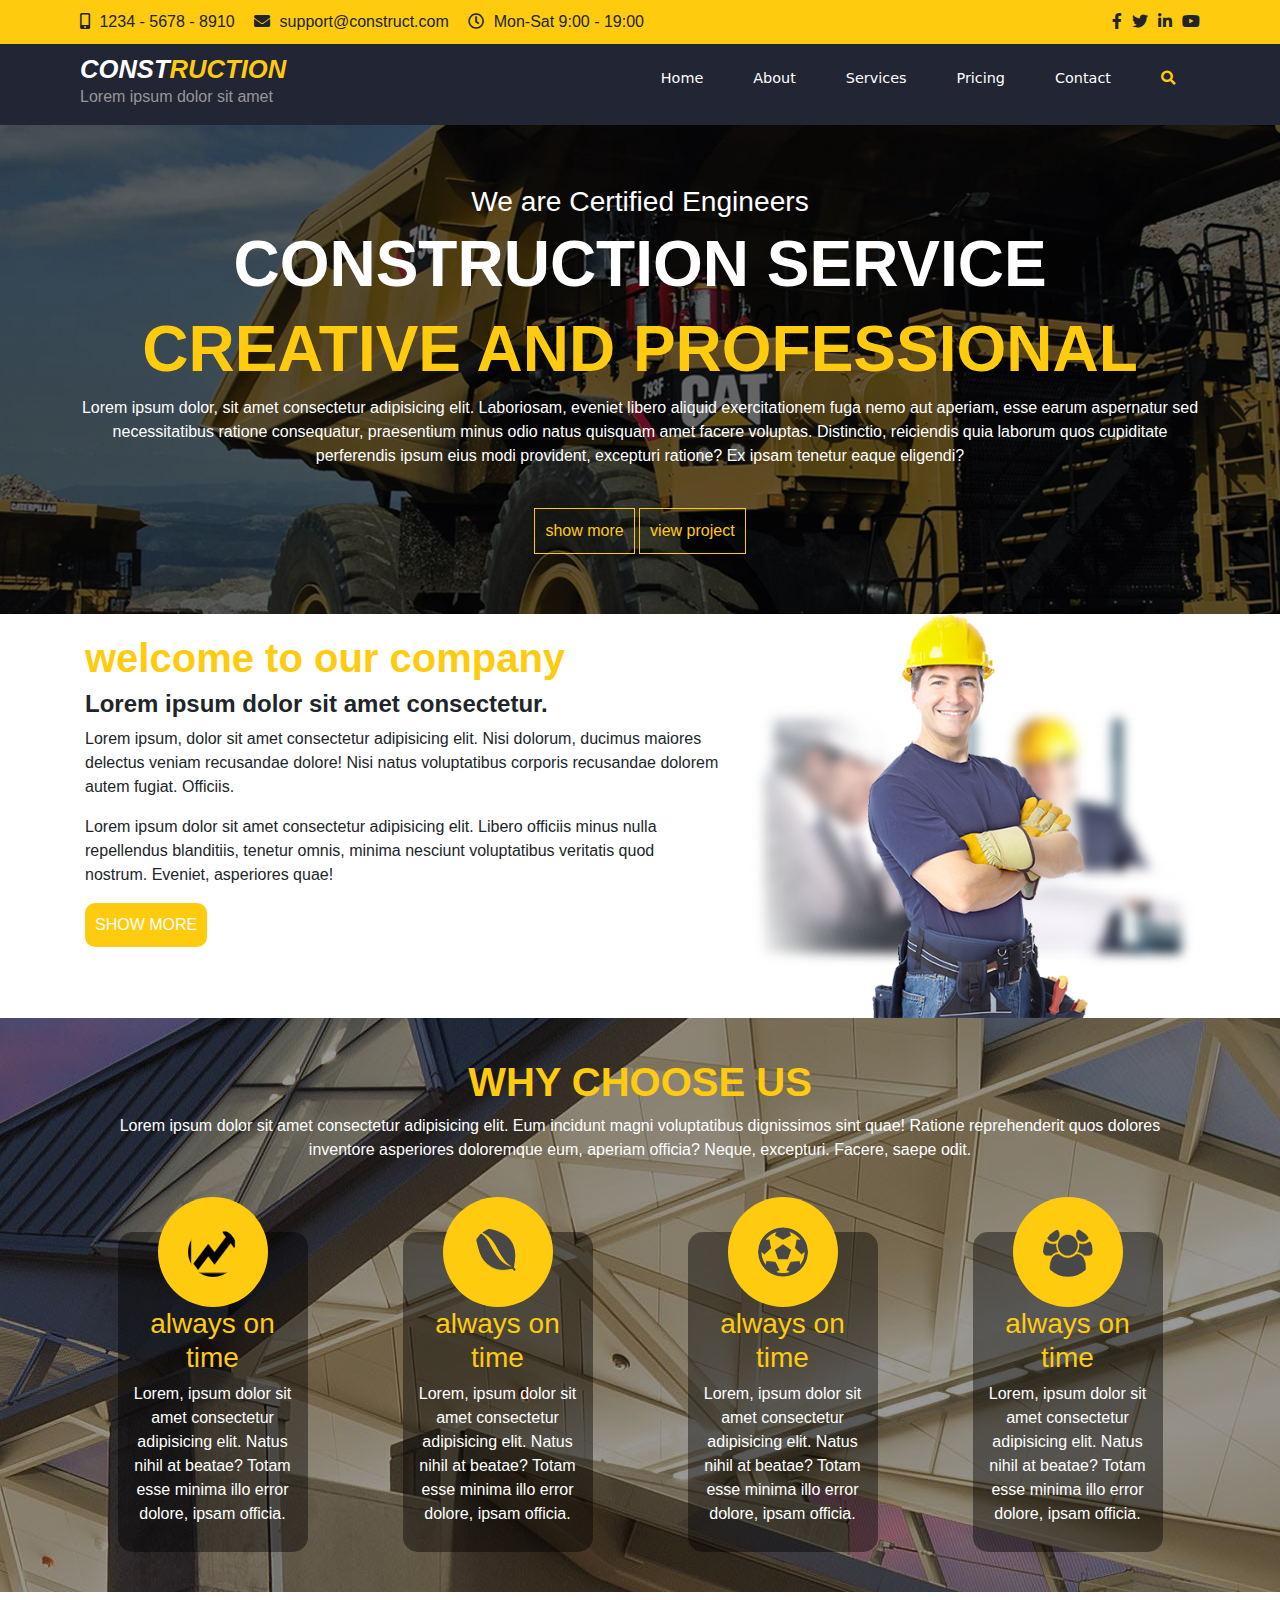
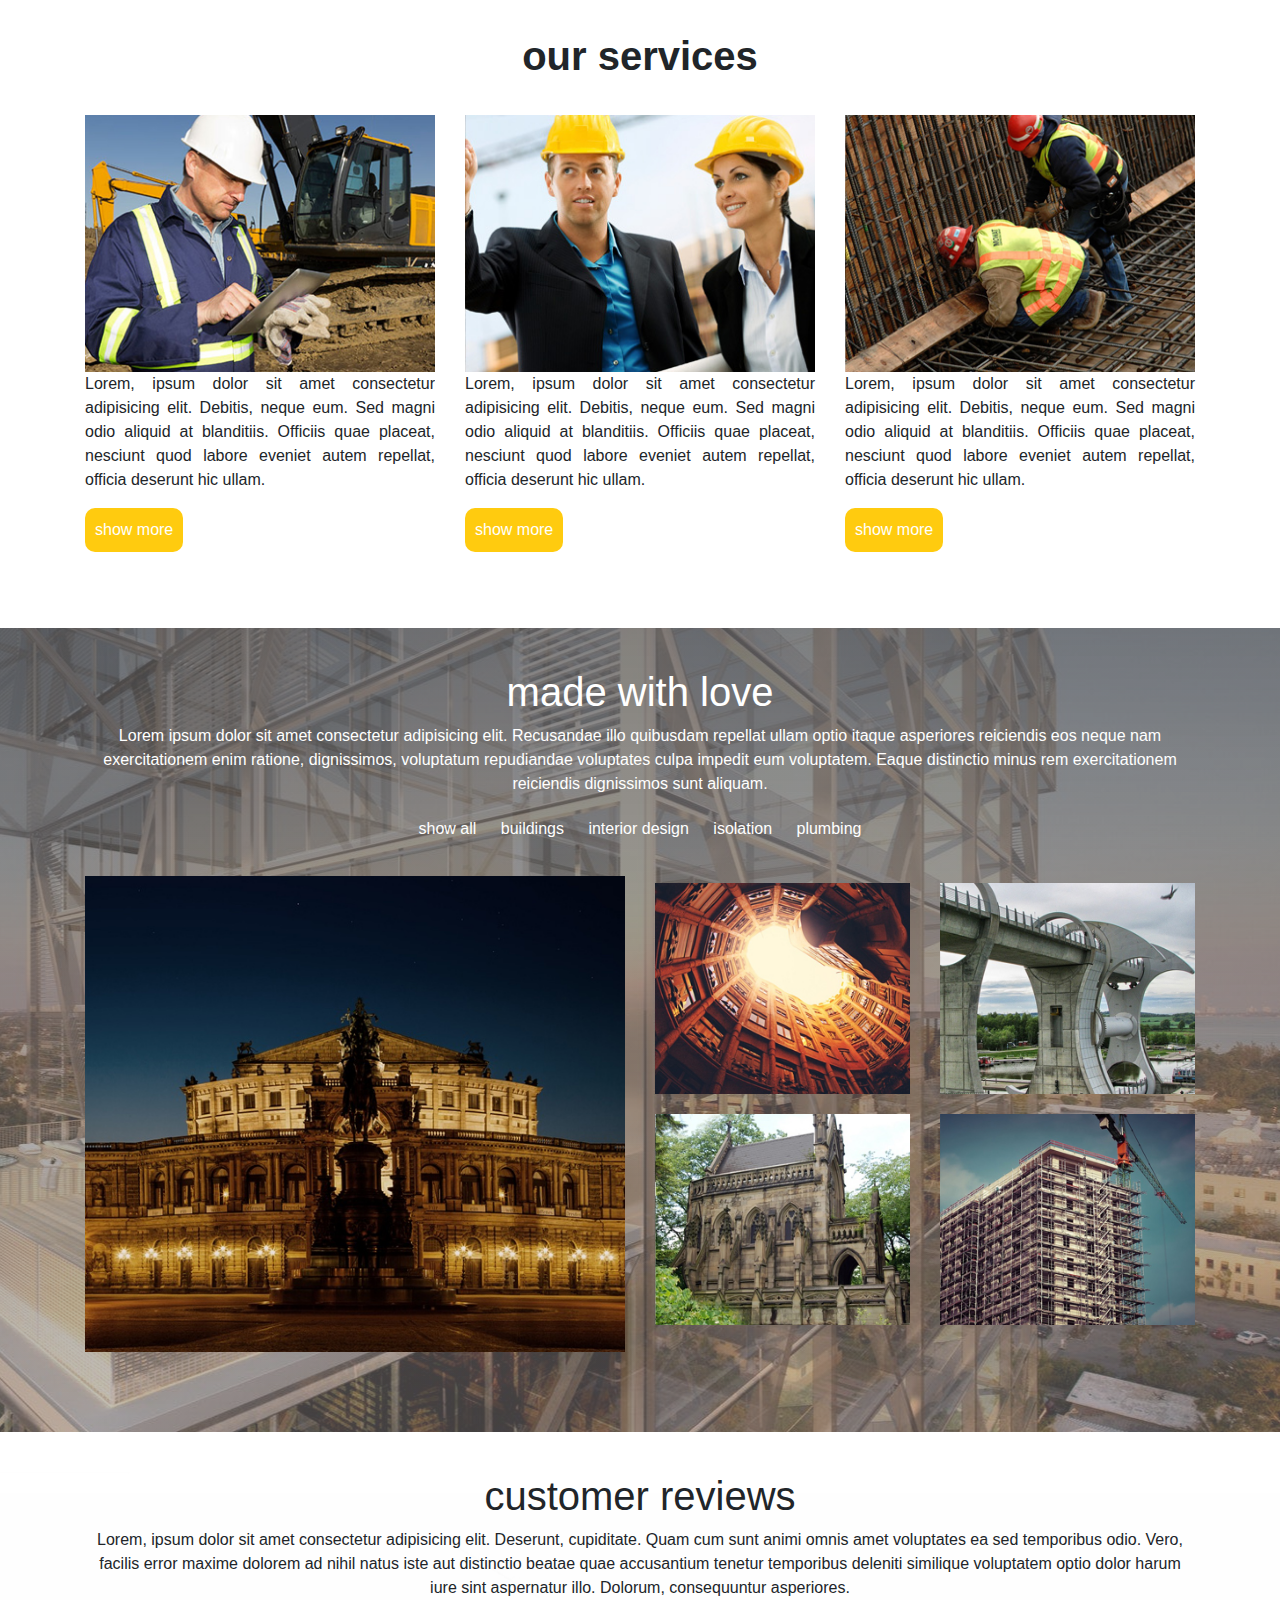
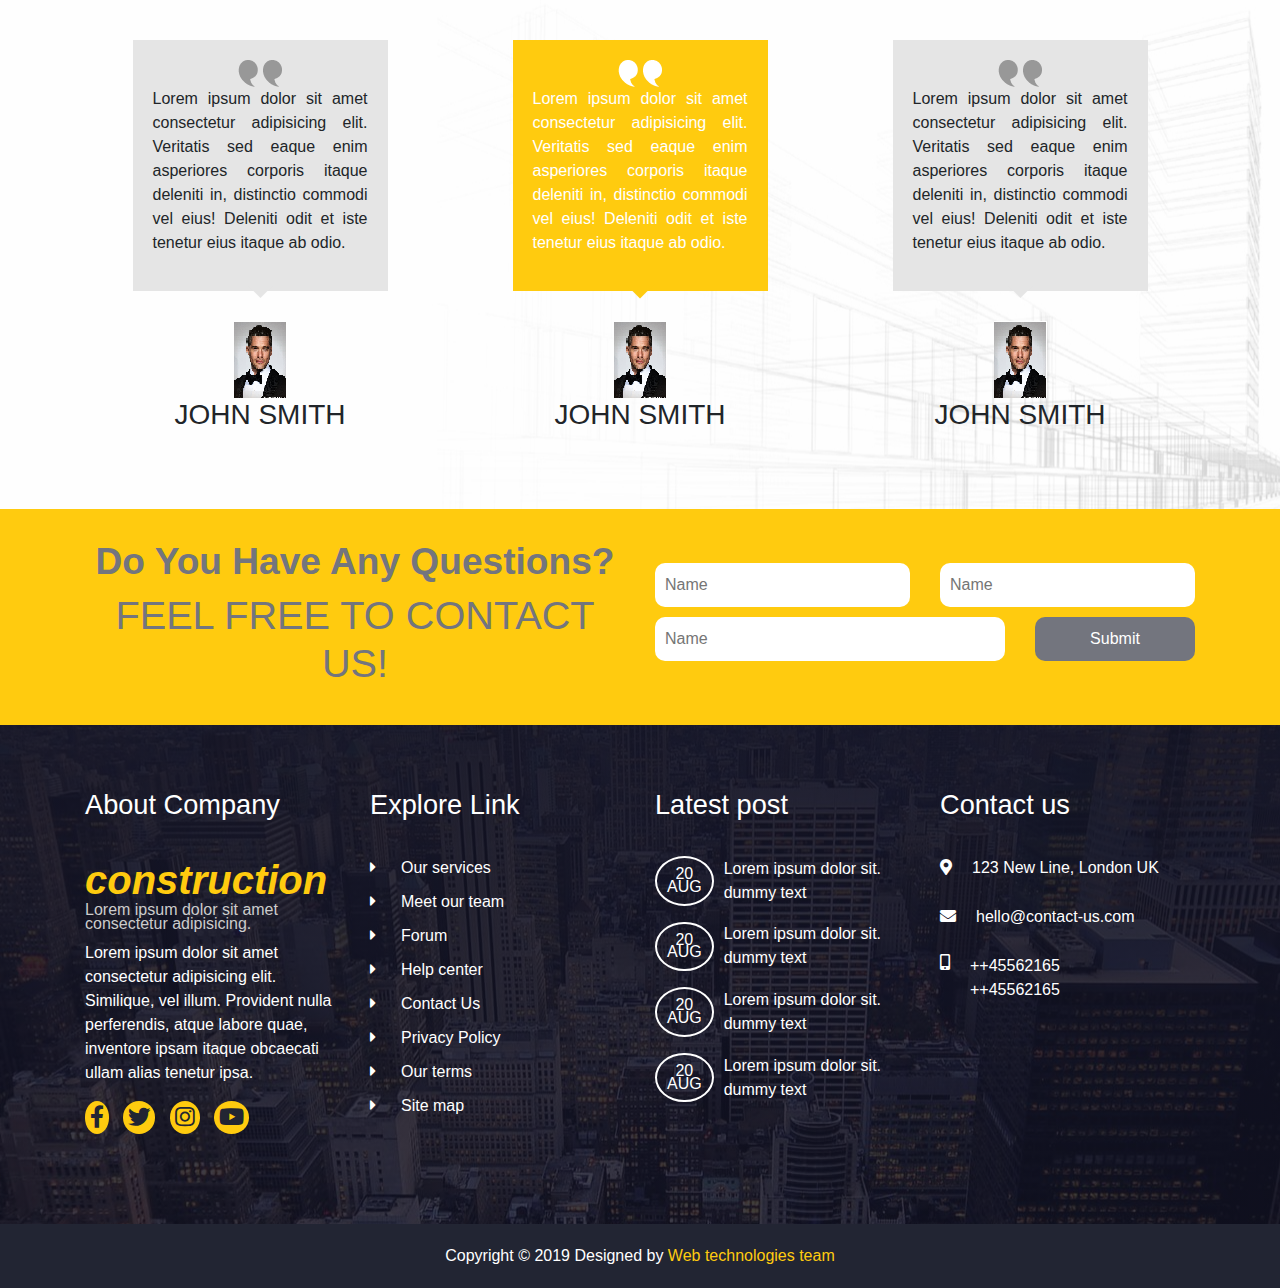
<file: construction services/index.html>
<!DOCTYPE html>
<html lang="en">
<head>
    <meta charset="UTF-8">
    <meta http-equiv="X-UA-Compatible" content="IE=edge">
    <meta name="viewport" content="width=device-width, initial-scale=1.0">
 
    <link rel="stylesheet" href="https://maxcdn.bootstrapcdn.com/bootstrap/4.0.0/css/bootstrap.min.css" integrity="sha384-Gn5384xqQ1aoWXA+058RXPxPg6fy4IWvTNh0E263XmFcJlSAwiGgFAW/dAiS6JXm" crossorigin="anonymous">
    <link href="css/all.css" rel="stylesheet" type="text/css">
<link href="css/styles.css" rel="stylesheet" type="text/css">
    <title>Document</title>
</head>
<body>
    <section id="sec0">
        <div class="wrapper">
            <div>
                <i class="fas fa-mobile-alt"></i>  <span> 1234 - 5678 - 8910 </span> <i class="fas fa-envelope"></i>  <span> support@construct.com</span> <i class="far fa-clock"></i>  <span> Mon-Sat 9:00 - 19:00 </span> 
            </div>
            <div>
                <i class="fab fa-facebook-f"></i><i class="fab fa-twitter"></i><i class="fab fa-linkedin-in"></i><i class="fab fa-youtube"></i>
            </div>
        </div>
        
    </section>
    <section id="sec1">
        <div class="wrapper">
          <nav>
            <div>
                <div>
              <h1>CONST<span>RUCTION</span></h1>
              <p>Lorem ipsum dolor sit amet</p>
            </div>
              <label for="menuButt"><i class="fas fa-bars"></i></label>
              <input type="checkbox" id="menuButt">
              <ul>
                <li><a href="#">Home</a></li>
                <li><a href="#">About</a></li>
                <li><a href="#">Services</a></li>
                <li><a href="#">Pricing</a></li>
                <li><a href="#">Contact</a></li>
                <li><a href="#"><i class="fas fa-search"></i> </a></li>

              </ul>
            </div>
          </nav>
        </div>
      </section>

      <section id="sec2">
        <div class="wrapper">
            <h6>We are Certified Engineers</h6>
            <div>
                <h1>
                    construction service
                </h1>
                <h1>
                    creative and professional
                </h1>
                <p>
                    Lorem ipsum dolor, sit amet consectetur adipisicing elit. Laboriosam, eveniet libero aliquid exercitationem fuga nemo aut aperiam, esse earum aspernatur sed necessitatibus ratione consequatur, praesentium minus odio natus quisquam amet facere voluptas. Distinctio, reiciendis quia laborum quos cupiditate perferendis ipsum eius modi provident, excepturi ratione? Ex ipsam tenetur eaque eligendi?
                </p>
                <div>
                <a class="orangeButton" href="#">show more</a> <a class="orangeButton" href="#">view project</a>
               </div>
            </div>
        </div>
      </section>

      <section id="sec3">
        <div class="container">
          <div class="row">
            <aside class="col-12 col-lg-7">
              <h1>welcome to our company</h1>
              <h4>Lorem ipsum dolor sit amet consectetur.</h4>
              <p>Lorem ipsum, dolor sit amet consectetur adipisicing elit. Nisi dolorum, ducimus maiores delectus veniam recusandae dolore! Nisi natus voluptatibus corporis recusandae dolorem autem fugiat. Officiis.</p>
              <p>Lorem ipsum dolor sit amet consectetur adipisicing elit. Libero officiis minus nulla repellendus blanditiis, tenetur omnis, minima nesciunt voluptatibus veritatis quod nostrum. Eveniet, asperiores quae!</p>
              <a class="orangeButton2">SHOW MORE</a> 
            </aside>
            <div class="col-12 col-lg-5">
              <img class="img-fluid" src="Images/img1.png">
            </div>

          </div>
        </div>
      </section>

      <section id ="sec4">
        <div class="container">
          <h1>why choose us</h1>
          <p>Lorem ipsum dolor sit amet consectetur adipisicing elit. Eum incidunt magni voluptatibus dignissimos sint quae! Ratione reprehenderit quos dolores inventore asperiores doloremque eum, aperiam officia? Neque, excepturi. Facere, saepe odit.</p>
           
          <div class="row justify-content-around">
            <article class="col-9 col-sm-5 col-lg-2">
              <img class="img-fluid"  src="Images/ico4.png">
              <h3>always on time</h3>
              <p>Lorem, ipsum dolor sit amet consectetur adipisicing elit. Natus nihil at beatae? Totam esse minima illo error dolore, ipsam officia.</p>
            </article>

            <article class="col-9 col-sm-5 col-lg-2">
              <img class="img-fluid" src="Images/ico1.png">
              <h3>always on time</h3>
              <p>Lorem, ipsum dolor sit amet consectetur adipisicing elit. Natus nihil at beatae? Totam esse minima illo error dolore, ipsam officia.</p>
            </article>

            <article class="col-9 col-sm-5 col-lg-2">
              <img class="img-fluid" src="Images/ico2.png">
              <h3>always on time</h3>
              <p>Lorem, ipsum dolor sit amet consectetur adipisicing elit. Natus nihil at beatae? Totam esse minima illo error dolore, ipsam officia.</p>
            </article>

            <article class="col-9 col-sm-5 col-lg-2">
              <img class="img-fluid" src="Images/ico3.png">
              <h3>always on time</h3>
              <p>Lorem, ipsum dolor sit amet consectetur adipisicing elit. Natus nihil at beatae? Totam esse minima illo error dolore, ipsam officia.</p>
            </article>


          </div>
        </div>
      </section>

       
      <section id="sec5">

        <div class="container">

          <h1>our services</h1>

        <div class="row">
          <article class="col-12 col-md-4"> 
            <figure>

              <img class="img-fluid" src="Images/card1.jpg">
              <figcaption style="overflow:hidden;">
                <p>Lorem, ipsum dolor sit amet consectetur adipisicing elit. Debitis, neque eum. Sed magni odio aliquid at blanditiis. Officiis quae placeat, nesciunt quod labore eveniet autem repellat, officia deserunt hic ullam.</p>
                <a class="orangeButton2">show more</a>
              </figcaption>
            </figure>

          </article>
          <article class="col-12 col-md-4"> 
            <figure>

              <img class="img-fluid" src="Images/card2.jpg">
              <figcaption>
                <p>Lorem, ipsum dolor sit amet consectetur adipisicing elit. Debitis, neque eum. Sed magni odio aliquid at blanditiis. Officiis quae placeat, nesciunt quod labore eveniet autem repellat, officia deserunt hic ullam.</p>
                <a class="orangeButton2">show more</a>
              </figcaption>
            </figure>

          </article>
          <article class="col-12 col-md-4"> 
            <figure>

              <img class="img-fluid" src="Images/card3.jpg">
              <figcaption>
                <p>Lorem, ipsum dolor sit amet consectetur adipisicing elit. Debitis, neque eum. Sed magni odio aliquid at blanditiis. Officiis quae placeat, nesciunt quod labore eveniet autem repellat, officia deserunt hic ullam.</p>
                <a class="orangeButton2">show more</a>
              </figcaption>
            </figure>

          </article>
          
        </div>
        

        </div>

      </section>

      <section id="sec6">
        <div class="container">


        <h1>made with love</h1>
        <p>Lorem ipsum dolor sit amet consectetur adipisicing elit. Recusandae illo quibusdam repellat ullam optio itaque asperiores reiciendis eos neque nam exercitationem enim ratione, dignissimos, voluptatum repudiandae voluptates culpa impedit eum voluptatem. Eaque distinctio minus rem exercitationem reiciendis dignissimos sunt aliquam.</p>
        <nav>
        <a href="#">show all</a>        <a href="#">buildings</a>         <a href="#">interior design</a>        <a href="#">isolation</a>         <a href="#">plumbing</a>         
       </nav>

      <div class="row align-items-center">
        <aside class="col-12 col-md-6"> <img class="img-fluid" src="Images/gallery1.jpg"> </aside> <!--big picture-->
        
        <div class="col-12 col-md-6"> <!--4 small pictures-->

          <div class="row" >

          <div  class="col-6"><img class="img-fluid" src="Images/gallery2.jpg"></div>
          <div  class="col-6"><img class="img-fluid" src="Images/gallery3.jpg"></div>
          <div  class="col-6"><img class="img-fluid" src="Images/gallery4.jpg"></div>
          <div  class="col-6"><img class="img-fluid" src="Images/gallery5.jpg"></div>

          </div>

        </div>


      </div>
      
        </div>

      </section>

      <section id="sec7">
        <div class="container">

        <h1>customer reviews</h1>
        <p>Lorem, ipsum dolor sit amet consectetur adipisicing elit. Deserunt, cupiditate. Quam cum sunt animi omnis amet voluptates ea sed temporibus odio. Vero, facilis error maxime dolorem ad nihil natus iste aut distinctio beatae quae accusantium tenetur temporibus deleniti similique voluptatem optio dolor harum iure sint aspernatur illo. Dolorum, consequuntur asperiores.</p>
          
        <div class="row justify-content-around">
          <article class="col-8 col-lg-3">

            <div  id="review-card">
             
              
            <img src="Images/blockquote2.png">
            <p>Lorem ipsum dolor sit amet consectetur adipisicing elit. Veritatis sed eaque enim asperiores corporis itaque deleniti in, distinctio commodi vel eius! Deleniti odit et iste tenetur eius itaque ab odio.</p>
            
            <div>
            <img  src="Images/block-ico2.png">
             </div>
          </div>
          <div id="user-card">
          <img src="Images/bradpitt.png">
          <h3>JOHN SMITH</h3>
          </div>
        </article>

        <article class="col-8 col-lg-3">
          <div  id="review-card">

          <img src="Images/blockquote1.png">
          <p>Lorem ipsum dolor sit amet consectetur adipisicing elit. Veritatis sed eaque enim asperiores corporis itaque deleniti in, distinctio commodi vel eius! Deleniti odit et iste tenetur eius itaque ab odio.</p>
           <div>
          <img  src="Images/block-ico1.png">
           </div>
        </div>

        <div id="user-card">
        <img src="Images/bradpitt.png">
        <h3>JOHN SMITH</h3>
        </div>
      </article>

          <article class="col-8 col-lg-3">
            <div  id="review-card">
            <img src="Images/blockquote2.png">
            <p>Lorem ipsum dolor sit amet consectetur adipisicing elit. Veritatis sed eaque enim asperiores corporis itaque deleniti in, distinctio commodi vel eius! Deleniti odit et iste tenetur eius itaque ab odio.</p>
             <div>
            <img  src="Images/block-ico2.png">
             </div>
          </div>
          <div id="user-card">
          <img src="Images/bradpitt.png">
          <h3>JOHN SMITH</h3>
          </div>
        </article>

        </div>

       </div>
      </section>
      
      <section id="sec8">
        <div class="container">
          <div class="row align-items-center">

            <div class="col-12 col-md-6">
              <h1>
                do you have any questions?
              </h1>
              <h1>
                FEEL FREE TO CONTACT US!
              </h1>
            </div>

            <aside class="col-12 col-md-6">
              <form>
              <div class="row">
            <div class="col-12 col-sm-6">
              <input type="text" placeholder="Name">
            </div>
            <div class="col-12 col-sm-6">
              <input type="text" placeholder="Name">
            </div>
            <div class="col-12 col-sm-8">
              <input type="text" placeholder="Name">
            </div>
            <div class="col-12 col-sm-4">
              <input type="submit" placeholder="Name" value="Submit">
            </div>

            </div>
          </form>
          </aside>

          </div>
        </div>
      </section>
      

      <section id="sec10">
        <div class="container">
          <div class="row">
            <article class="col-12 col-sm-6 col-lg-3">
              <span >About Company</span>

            <div>
              <h1>construction</h1>
              <span>Lorem ipsum dolor sit amet consectetur adipisicing.</span>
            </div>

              <p>Lorem ipsum dolor sit amet consectetur adipisicing elit. Similique, vel illum. Provident nulla perferendis, atque labore quae, inventore ipsam itaque obcaecati ullam alias tenetur ipsa.</p>
              <div>
                <i class="fab fa-facebook-f"></i>
                <i class="fab fa-twitter"></i>
                <i class="fab fa-instagram"></i>
                <i class="fab fa-youtube"></i>
              </div>
            </article>
            <article class="col-12 col-sm-6 col-lg-3">
              <span>Explore Link</span>
              <ul>
                <li><i class="fas fa-caret-right"></i>Our services</li>
                <li><i class="fas fa-caret-right"></i>Meet our team</li>
                <li><i class="fas fa-caret-right"></i>Forum</li>
                <li><i class="fas fa-caret-right"></i>Help center</li>
                <li><i class="fas fa-caret-right"></i>Contact Us</li>
                <li><i class="fas fa-caret-right"></i>Privacy Policy</li>
                <li><i class="fas fa-caret-right"></i>Our terms</li>
                <li><i class="fas fa-caret-right"></i>Site map</li>

              </ul>

            </article>
            <article class="col-12 col-sm-6 col-lg-3">
              <span>Latest post</span>
              
            <div >
              <ul>
                <li>20</li>
                <li>AUG</li>
              </ul>

              <ul>
                <li>Lorem ipsum dolor sit.</li>
                <li>dummy text</li>
              </ul>
            </div>

                
            <div>
              <ul>
                <li>20</li>
                <li>AUG</li>
              </ul>

              <ul>
                <li>Lorem ipsum dolor sit.</li>
                <li>dummy text</li>
              </ul>
            </div>

                
            <div>
              <ul>
                <li>20</li>
                <li>AUG</li>
              </ul>

              <ul>
                <li>Lorem ipsum dolor sit.</li>
                <li>dummy text</li>
              </ul>
            </div>

                
            <div>
              <ul>
                <li>20</li>
                <li>AUG</li>
              </ul>

              <ul>
                <li>Lorem ipsum dolor sit.</li>
                <li>dummy text</li>
              </ul>
            </div>


            </article>
            <article class="col-12 col-sm-6 col-lg-3">
              <span>Contact us</span>
              <ul>
                <li><i class="fas fa-map-marker-alt"></i>123 New Line, London UK</li>
                <li><i class="fas fa-envelope"></i>hello@contact-us.com</li>
                <li>
                  <div>
                  <i class="fas fa-mobile-alt"></i>
                  <ul>  <li>++45562165</li>   <li>++45562165</li> </ul>
                </div>
                </li>

              </ul>
            </article>
          </div>
        </div>
      </section>
      <section id="sec11">
        <div class="container">
          <span>Copyright &copy; 2019 Designed by <span>Web technologies team</span></span>
        </div>
      </section>

</body>
</html>
</file>
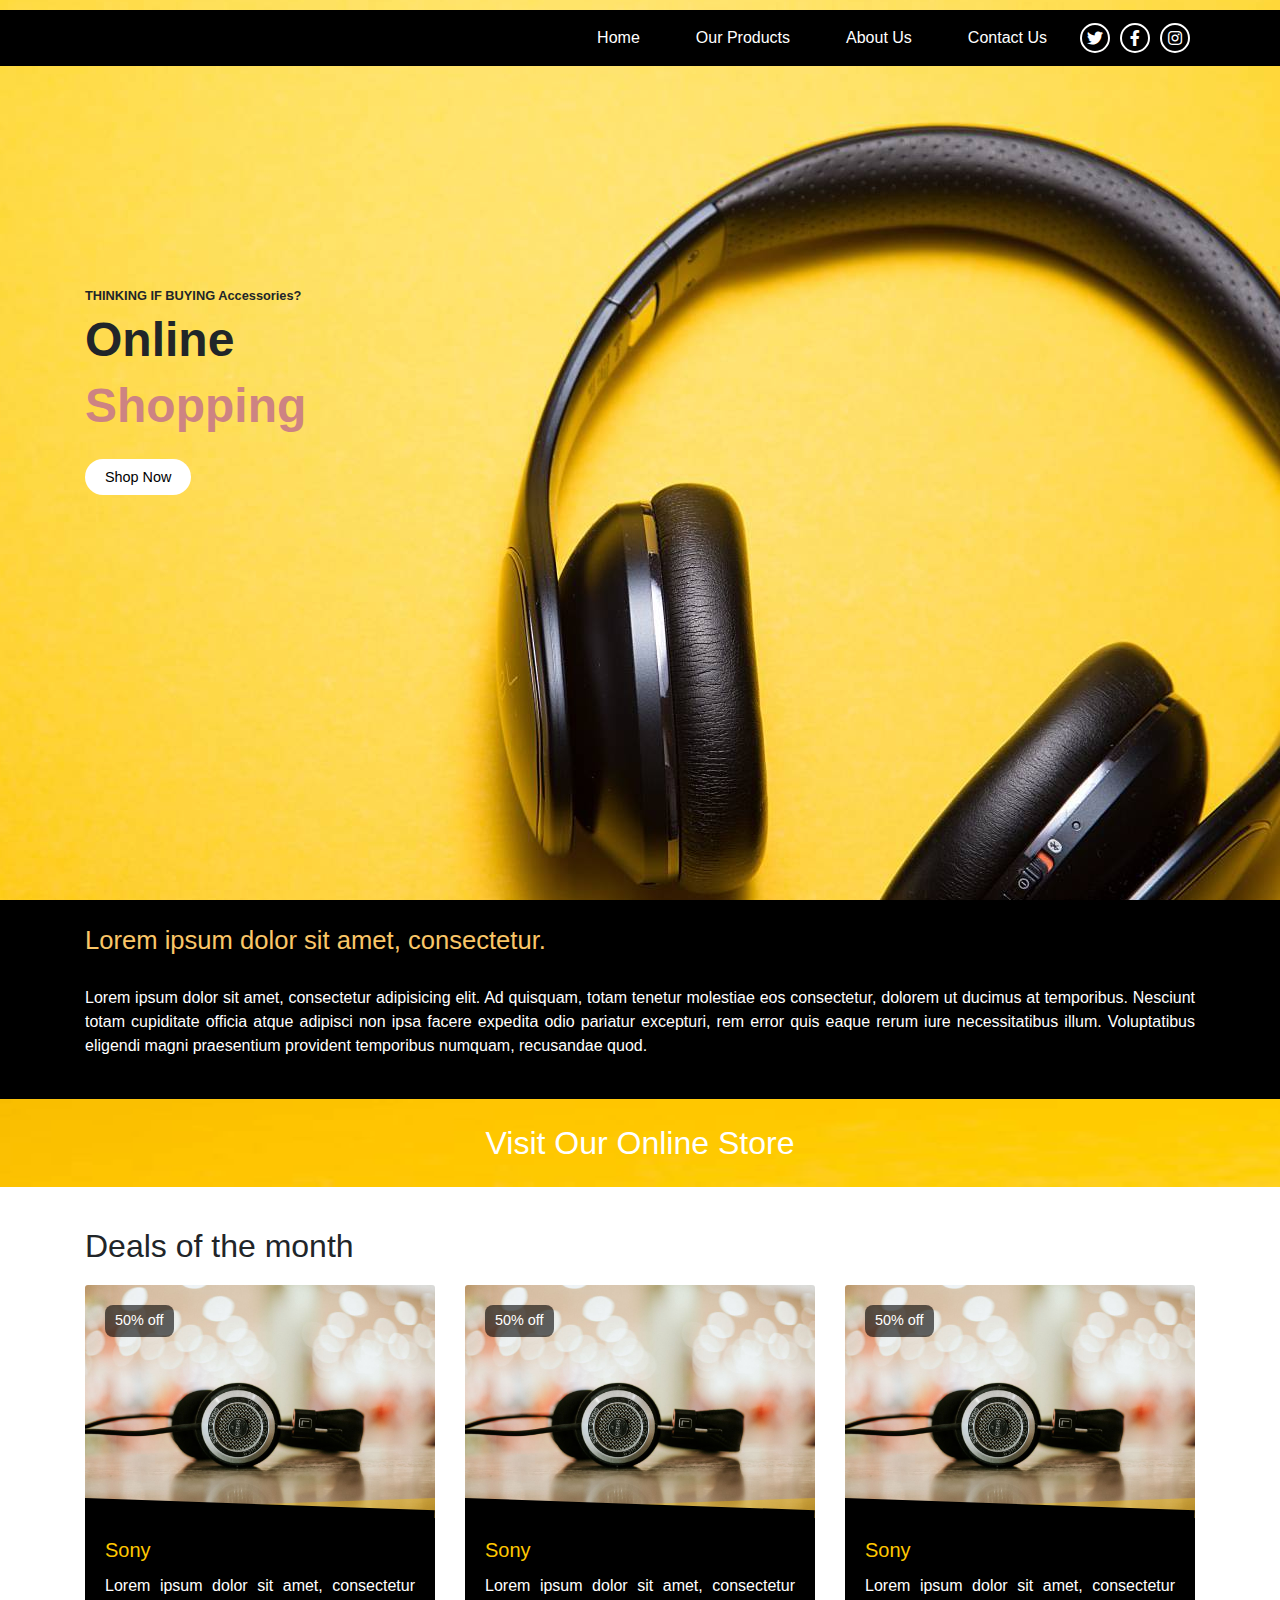
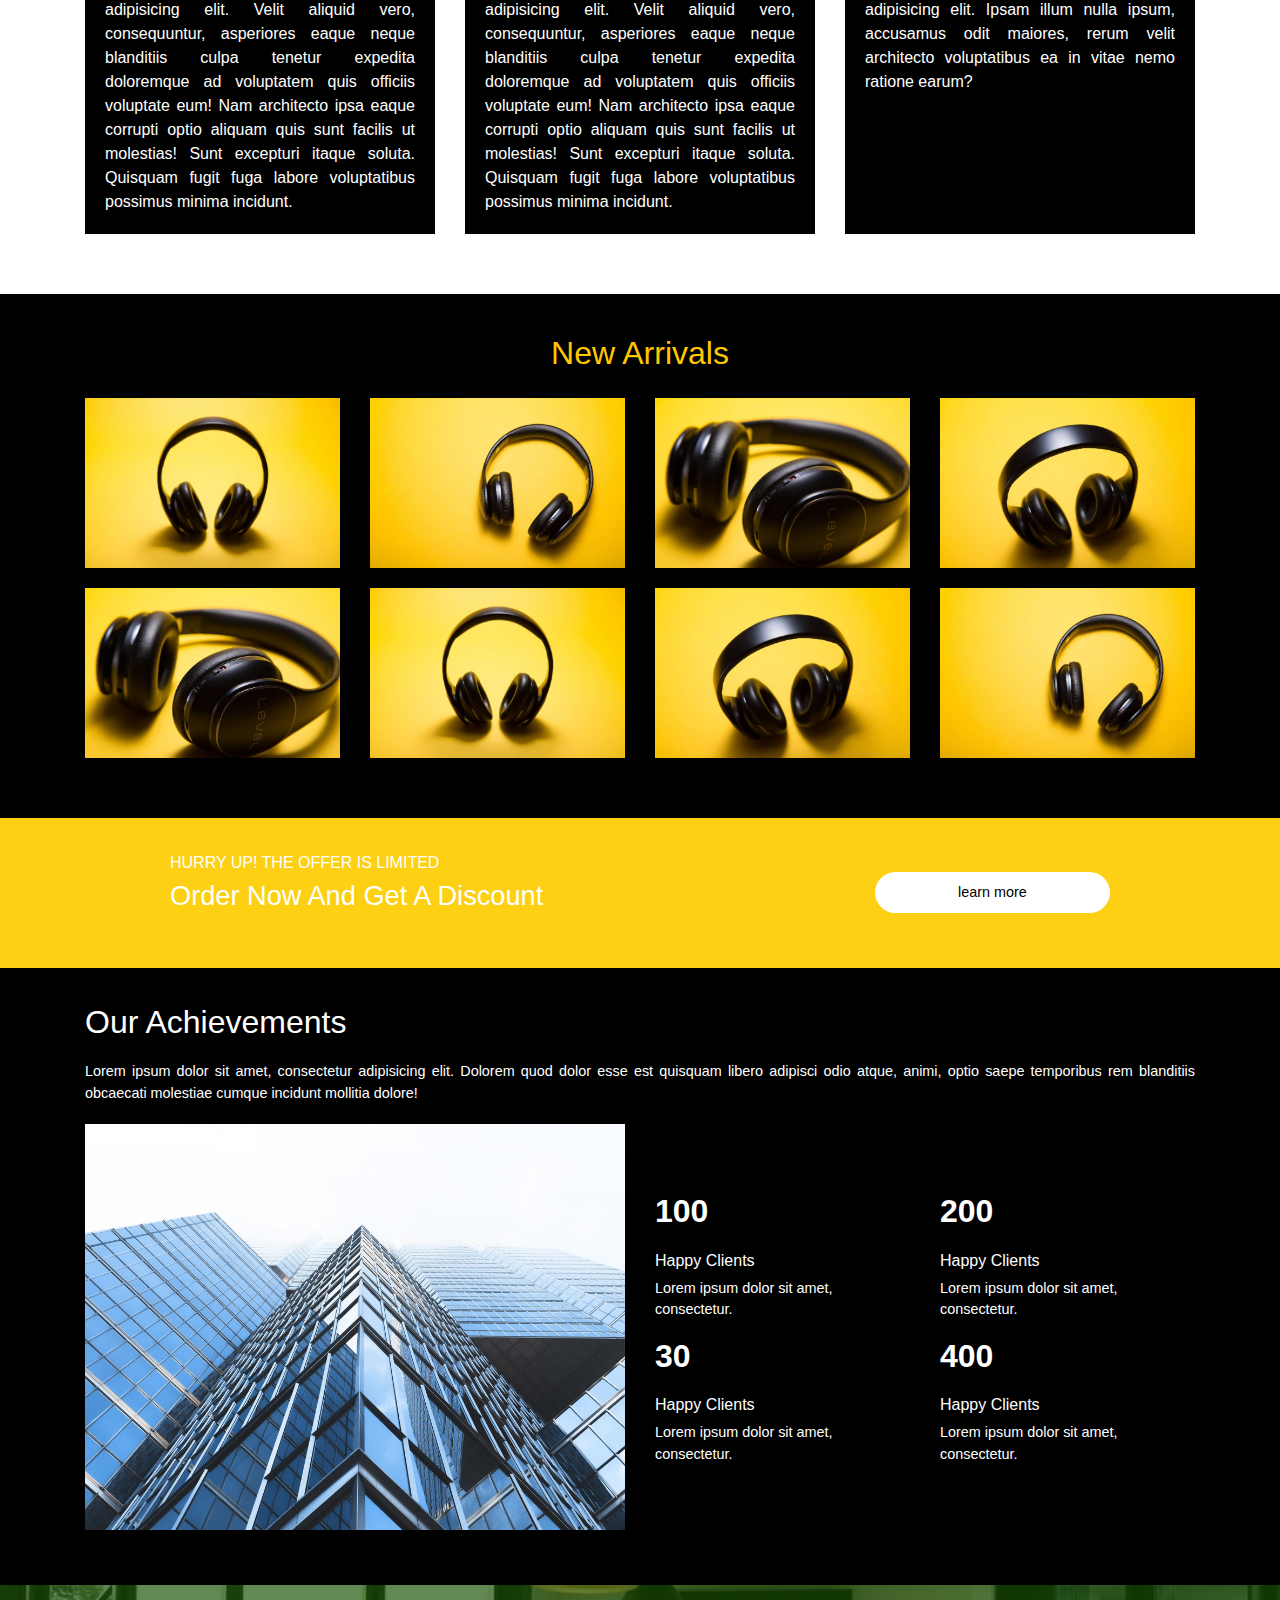
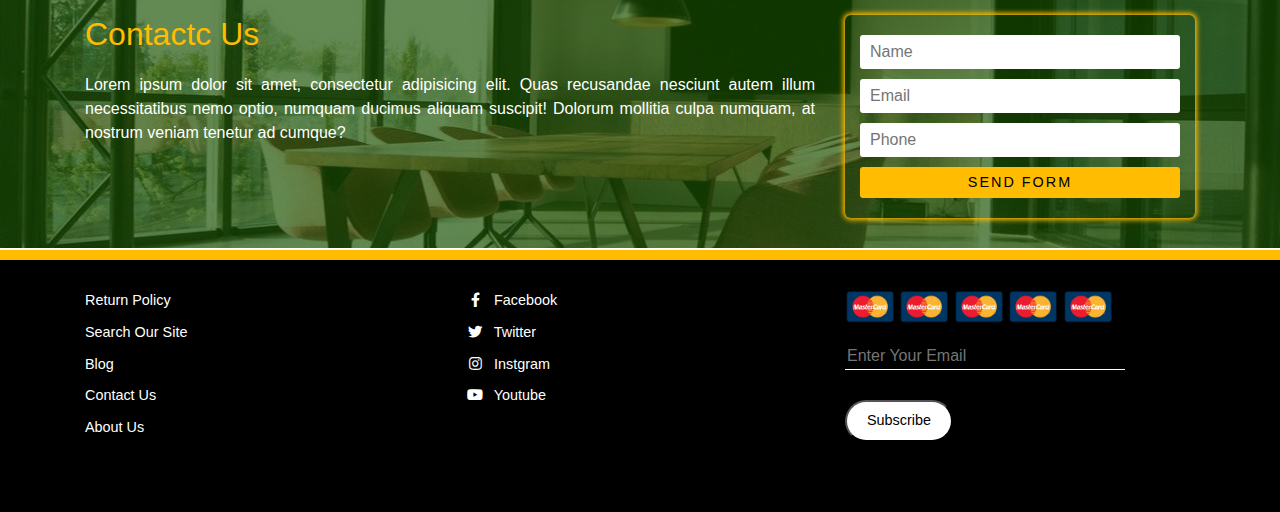
<file: electronic gadgets/index.html>
<!DOCTYPE html>
<html lang="en">
<head>
	<meta charset="UTF-8">
	<meta name="viewport" content="width=device-width, initial-scale=1">
	<link href="css/all.css" rel="stylesheet" type="text/css">
	<link href="css/bootstrap.css" rel="stylesheet" type="text/css">
	<link href="css/styles.css" rel="stylesheet" type="text/css">
	<title>Task 8</title>
</head>
<body>
	<section id="sec-1">
		<nav class="navbar navbar-expand-lg navbar-dark bg-dark">
		<div class="container">
			<a class="navbar-brand" href="#"></a>
		  <button class="navbar-toggler" type="button" data-toggle="collapse" data-target="#navbarNavAltMarkup">
			<span class="navbar-toggler-icon"></span>
		  </button>

		  <div class="collapse navbar-collapse justify-content-end" id="navbarNavAltMarkup">
			<div class="navbar-nav">
			  <a class="nav-link" href="#">Home</a>
			  <a class="nav-link" href="#">Our Products</a>
			  <a class="nav-link" href="#">About Us</a>
			  <a class="nav-link" href="#">Contact Us</a>
			</div>
			<div class="navbar-nav">
			  <a class="nav-link" href="#"><i class="fab fa-twitter"></i></a>
			  <a class="nav-link" href="#"><i class="fab fa-facebook-f"></i></a>
			  <a class="nav-link" href="#"><i class="fab fa-instagram"></i></a>
			</div>
		  </div>
			</div>
		</nav>
		
		<div class="container">
				<aside>
					<h3>thinking if buying <span>Accessories?</span></h3>
					<h1>Online</h1>
					<h1>Shopping</h1>
					<a href="#">Shop Now</a>
				</aside>
		</div>
	</section>
	
	
	<section id="sec-2">
		<div class="container">
			<h1>Lorem ipsum dolor sit amet, consectetur.</h1>
			<p>Lorem ipsum dolor sit amet, consectetur adipisicing elit. Ad quisquam, totam tenetur molestiae eos consectetur, dolorem ut ducimus at temporibus. Nesciunt totam cupiditate officia atque adipisci non ipsa facere expedita odio pariatur excepturi, rem error quis eaque rerum iure necessitatibus illum. Voluptatibus eligendi magni praesentium provident temporibus numquam, recusandae quod.</p>
		</div>
	</section>
	
	<section id="sec-3">
		<div class="container">
			visit our online store 
		</div>
	</section>
	
	<section id="sec-4" class="container">
		<h1>Deals of the month</h1>
		<div class="row">
			<article class="card col-lg">
				<div class="cardImg">
					<img src="images/card1.jpg" class="card-img-top" alt="...">
					<span>50% off</span>
				</div>
				<div class="skew">
					<div></div>
					<div></div>
				</div>
			  <div class="card-body">
				<h5 class="card-title">Sony</h5>
				<p class="card-text">Lorem ipsum dolor sit amet, consectetur adipisicing elit. Velit aliquid vero, consequuntur, asperiores eaque neque blanditiis culpa tenetur expedita doloremque ad voluptatem quis officiis voluptate eum! Nam architecto ipsa eaque corrupti optio aliquam quis sunt facilis ut molestias! Sunt excepturi itaque soluta. Quisquam fugit fuga labore voluptatibus possimus minima incidunt.</p>
			  </div>
			</article>

			<article class="card col-lg">
				<div class="cardImg">
					<img src="images/card1.jpg" class="card-img-top" alt="...">
					<span>50% off</span>
				</div>
			  
				<div class="skew">
					<div></div>
					<div></div>
				</div>
			  <div class="card-body">
				<h5 class="card-title">Sony</h5>
				<p class="card-text">Lorem ipsum dolor sit amet, consectetur adipisicing elit. Velit aliquid vero, consequuntur, asperiores eaque neque blanditiis culpa tenetur expedita doloremque ad voluptatem quis officiis voluptate eum! Nam architecto ipsa eaque corrupti optio aliquam quis sunt facilis ut molestias! Sunt excepturi itaque soluta. Quisquam fugit fuga labore voluptatibus possimus minima incidunt.</p>
			  </div>
			</article>

			<article class="card col-lg">
				<div class="cardImg">
					<img src="images/card1.jpg" class="card-img-top" alt="...">
					<span>50% off</span>
				</div>
			  
				<div class="skew">
					<div></div>
					<div></div>
				</div>
			  <div class="card-body">
				<h5 class="card-title">Sony</h5>
				<p class="card-text">Lorem ipsum dolor sit amet, consectetur adipisicing elit. Ipsam illum nulla ipsum, accusamus odit maiores, rerum velit architecto voluptatibus ea in vitae nemo ratione earum?</p>
			  </div>
			</article>
		</div>
	</section>
	
	<section id="sec-5">
		<div class="container">
			<h1>New Arrivals</h1>
			<div class="row">
				<article class="col-12 col-md-6 col-lg-3">
					<img src="images/1.jpg" class="img-fluid" alt="">
				</article>
				<article class="col-12 col-md-6 col-lg-3">
					<img src="images/2.jpg" class="img-fluid" alt="">
				</article>
				<article class="col-12 col-md-6 col-lg-3">
					<img src="images/3.jpg" class="img-fluid" alt="">
				</article>
				<article class="col-12 col-md-6 col-lg-3">
					<img src="images/4.jpg" class="img-fluid" alt="">
				</article>
				<article class="col-12 col-md-6 col-lg-3">
					<img src="images/5.jpg" class="img-fluid" alt="">
				</article>
				<article class="col-12 col-md-6 col-lg-3">
					<img src="images/6.jpg" class="img-fluid" alt="">
				</article>
				<article class="col-12 col-md-6 col-lg-3">
					<img src="images/7.jpg" class="img-fluid" alt="">
				</article>
				<article class="col-12 col-md-6 col-lg-3">
					<img src="images/8.jpg" class="img-fluid" alt="">
				</article>
			</div>
		</div>
	</section>
	
	<section id="sec-6">
		<div class="container d-md-flex">
				<aside>
					<h4>Hurry up! the offer is limited</h4>
					<h1>order now and get a discount</h1>
				</aside>
				<aside>
					<a href="">learn more</a>
				</aside>
			</div>
	</section>
	
	<section id="sec-7">
		<div class="container">
			<h1>our achievements</h1>
			<p>Lorem ipsum dolor sit amet, consectetur adipisicing elit. Dolorem quod dolor esse est quisquam libero adipisci odio atque, animi, optio saepe temporibus rem blanditiis obcaecati molestiae cumque incidunt mollitia dolore!</p>
			
			<div class="row">
				<aside class="col-md-6">
					<img src="images/co.jpg"  class="img-fluid" alt="">
				</aside>
				<aside class="col-md-6">
					<div class="row">
						<article  class="col-md-6">
							<h1>100</h1>
							<h4>Happy Clients</h4>
							<p>Lorem ipsum dolor sit amet, consectetur.</p>
						</article>
						<article  class="col-md-6">
							<h1>200</h1>
							<h4>Happy Clients</h4>
							<p>Lorem ipsum dolor sit amet, consectetur.</p>
						</article>
						<article  class="col-md-6">
							<h1>30</h1>
							<h4>Happy Clients</h4>
							<p>Lorem ipsum dolor sit amet, consectetur.</p>
						</article>
						<article  class="col-md-6">
							<h1>400</h1>
							<h4>Happy Clients</h4>
							<p>Lorem ipsum dolor sit amet, consectetur.</p>
						</article>
					</div>
				</aside>
			
			</div>
		</div>
	</section>
	
	<section id="sec-8">
		<div class="container">
			<div class="row">
				<div class="col-md-8">
					<h1>Contactc Us</h1>
					<p>Lorem ipsum dolor sit amet, consectetur adipisicing elit. Quas recusandae nesciunt autem illum necessitatibus nemo optio, numquam ducimus aliquam suscipit! Dolorum mollitia culpa numquam, at nostrum veniam tenetur ad cumque?</p>
				</div>
				<div  class="col-md-4">
					<form action="">
						<input type="text" name="fname" placeholder="Name">
						<input type="text" name="email" placeholder="Email">
						<input type="text" name="phone" placeholder="Phone">
						<button type="submit">Send Form</button>
					</form>
				</div>
				
			</div>
		</div>
	</section>
	
	<footer>
		<div class="container">
			<div class="row">
				<div class="col-6 col-md">
					<a href="#">return policy</a>
					<a href="#">search our site</a>
					<a href="#">blog</a>
					<a href="#">contact us</a>
					<a href="#">about us</a>
				</div>
				<div class="col-6 col-md">
					<a href="#"><i class="fab fa-facebook-f"></i> facebook</a>
					<a href="#"><i class="fab fa-twitter"></i> twitter</a>
					<a href="#"><i class="fab fa-instagram"></i> instgram</a>
					<a href="#"><i class="fab fa-youtube"></i> youtube</a>
				</div>
				<div class="col-md">
					<div>
						<a href="#"><img src="images/mastercard.png" width="50" alt=""></a>
						<a href="#"><img src="images/mastercard.png" width="50" alt=""></a>
						<a href="#"><img src="images/mastercard.png" width="50" alt=""></a>
						<a href="#"><img src="images/mastercard.png" width="50" alt=""></a>
						<a href="#"><img src="images/mastercard.png" width="50" alt=""></a>
					</div>
					<input type="text" placeholder="Enter Your Email">
					<button type="submit">Subscribe</button>
				</div>
			</div>
		</div>
	
	</footer>
	
<script src="js/jquery-3.6.0.js"></script>	
<script src="js/bootstrap.bundle.js"></script>	
</body>
</html>
</file>
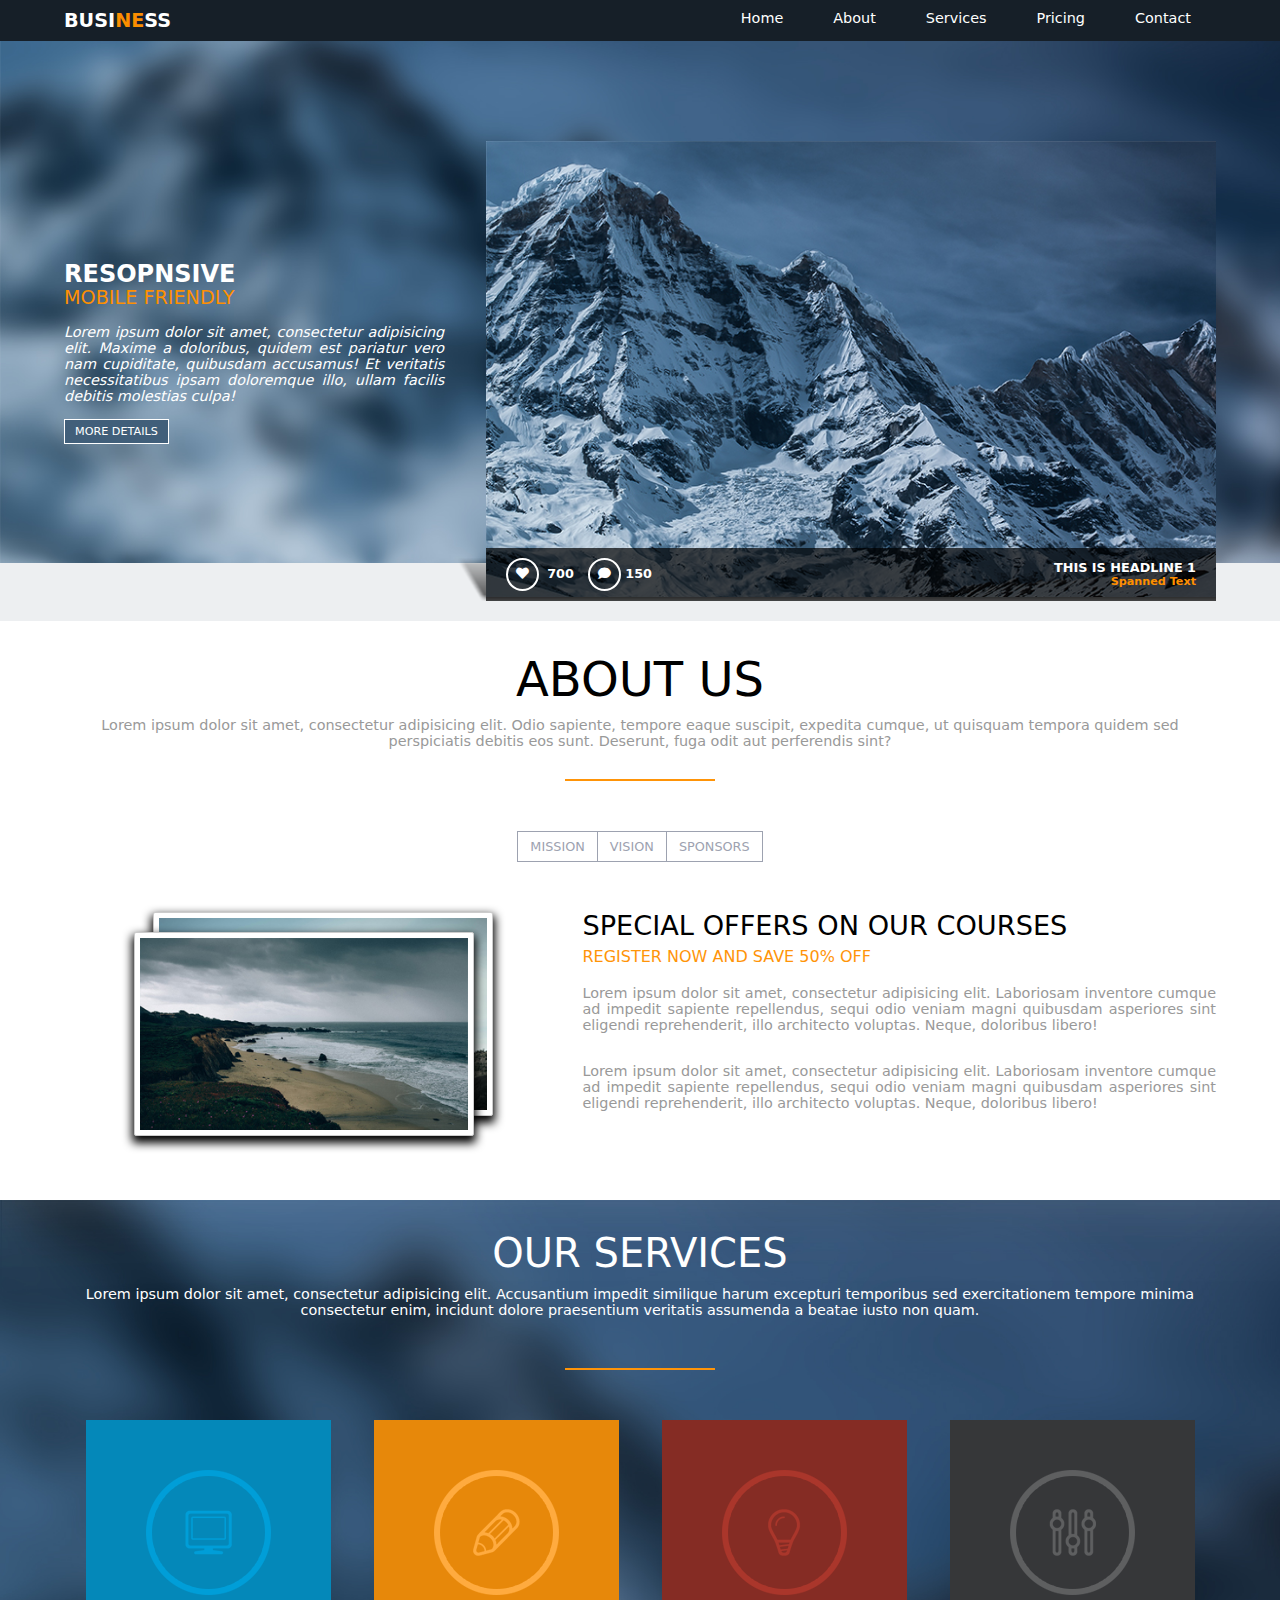
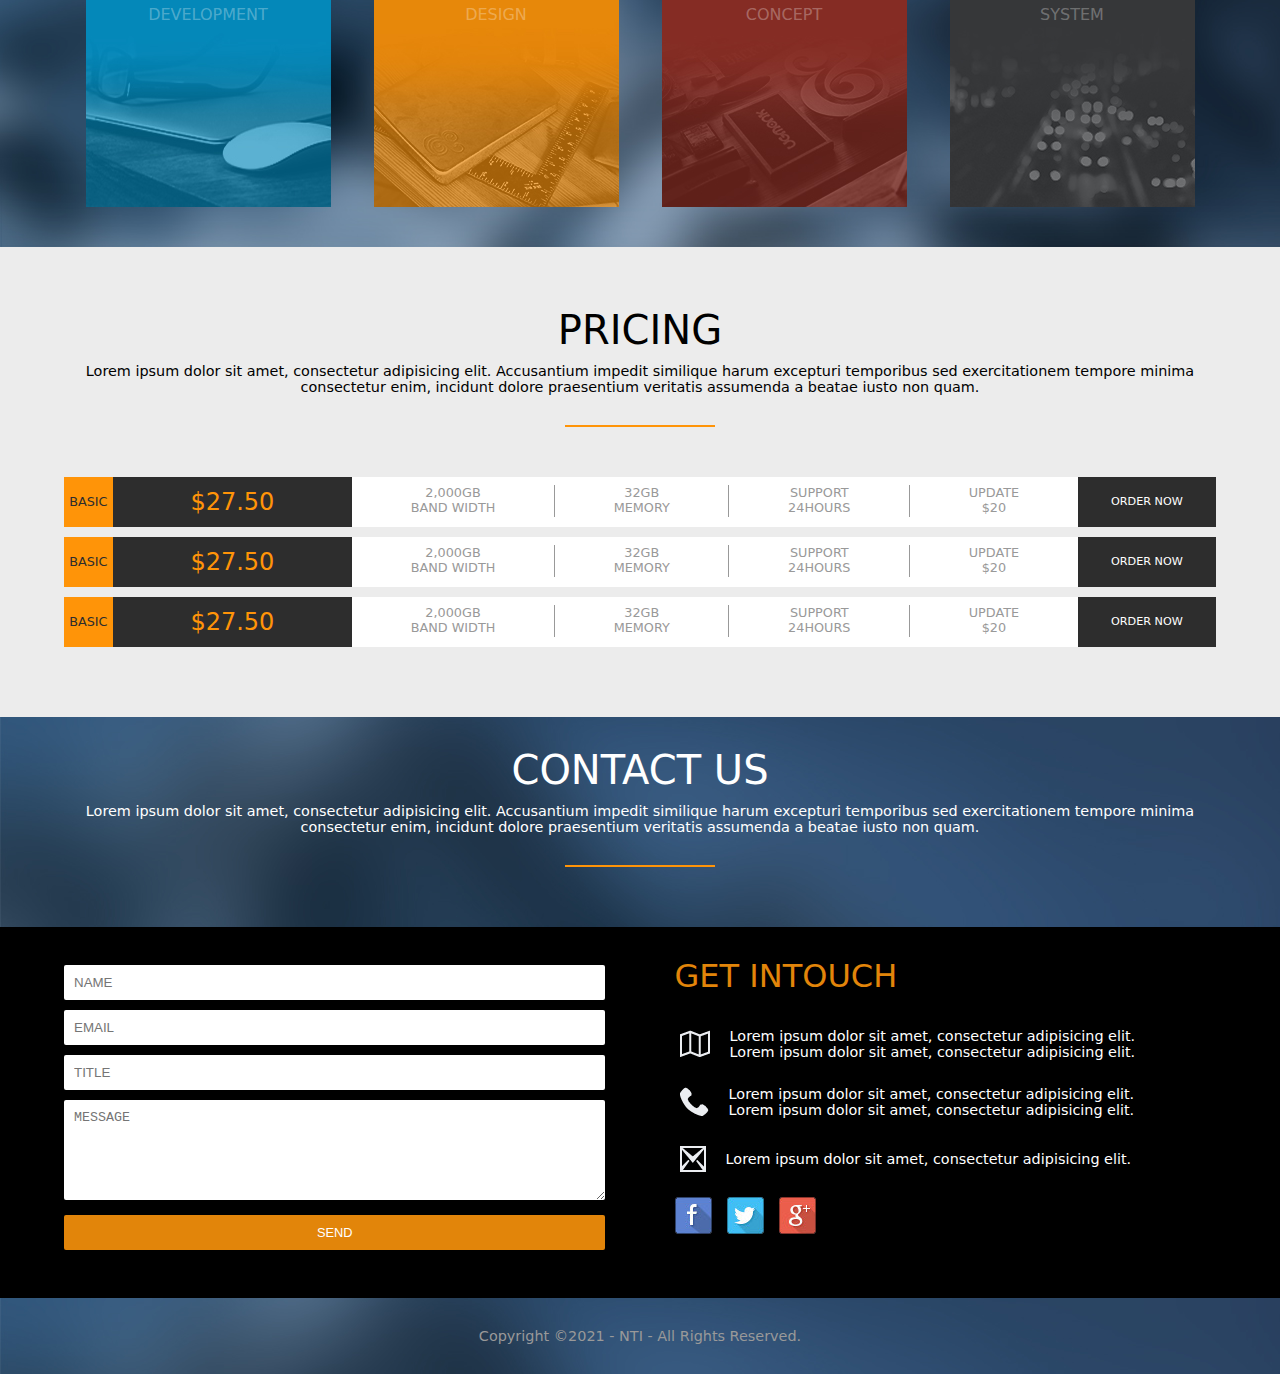
<file: online courses/index.html>
<!doctype html>
<html>
<head>
<meta charset="utf-8">
<meta name="viewport" content="width=device-width, initial-scale=1">
<link href="css/all.css" rel="stylesheet" type="text/css">
<link href="css/styles.css" rel="stylesheet" type="text/css">
<title>Task 7</title>
</head>

<body>
<section id="sec1">
  <div class="wrapper">
    <nav>
      <div>
        <h1>busi<span>ne</span>ss</h1>
        <label for="menuButt"><i class="fas fa-bars"></i></label>
        <input type="checkbox" id="menuButt">
        <ul>
          <li><a href="#">Home</a></li>
          <li><a href="#">About</a></li>
          <li><a href="#">Services</a></li>
          <li><a href="#">Pricing</a></li>
          <li><a href="#">Contact</a></li>
        </ul>
      </div>
    </nav>
  </div>
</section>
	
<section id="sec2">
	<div class="wrapper">
		<aside>
			<h1>Resopnsive</h1>
			<h2>Mobile friendly</h2>
			<p>Lorem ipsum dolor sit amet, consectetur adipisicing elit. Maxime a doloribus, quidem est pariatur vero nam cupiditate, quibusdam accusamus! Et veritatis necessitatibus ipsam doloremque illo, ullam facilis debitis molestias culpa!</p>
			<a href="#">more details</a>
		</aside>
		<figure>
			<img src="images/img1.jpg" alt="">
			<figcaption>
				<div>					
					<i class="far fa-heart"></i> 700
					<i class="far fa-comment"></i>150
				</div>
				<div>
					<h3>this is headline 1</h3>
					<h4>Spanned text</h4>
				</div>
			</figcaption>
		</figure>
	</div>
</section>
	
<section id="about">
	<div class="wrapper">
		<h1>ABOUT US</h1>
		<p>Lorem ipsum dolor sit amet, consectetur adipisicing elit. Odio sapiente, tempore eaque suscipit, expedita cumque, ut quisquam tempora quidem sed perspiciatis debitis eos sunt. Deserunt, fuga odit aut perferendis sint?</p>
		
		<div class="sep"></div>
		
		<nav>
			<a href="#">Mission</a><a href="#">Vision</a><a href="#">Sponsors</a>
		</nav>
		
		<div>
			<aside>
				<img src="images/about.jpg" alt="">
				<img src="images/about2.jpg" alt="">
			</aside>
			
			<article>
				<h1>Special offers on our courses</h1>
				<h3>register now and save 50% off</h3>
				<p>Lorem ipsum dolor sit amet, consectetur adipisicing elit. Laboriosam inventore cumque ad impedit sapiente repellendus, sequi odio veniam magni quibusdam asperiores sint eligendi reprehenderit, illo architecto voluptas. Neque, doloribus libero!</p>
				<p>Lorem ipsum dolor sit amet, consectetur adipisicing elit. Laboriosam inventore cumque ad impedit sapiente repellendus, sequi odio veniam magni quibusdam asperiores sint eligendi reprehenderit, illo architecto voluptas. Neque, doloribus libero!</p>
			</article>
		</div>
	</div>	
</section>
	
	
<section id="services">
	<div class="wrapper">
		<h1>Our services</h1>
		<p>Lorem ipsum dolor sit amet, consectetur adipisicing elit. Accusantium impedit similique harum excepturi temporibus sed exercitationem tempore minima consectetur enim, incidunt dolore praesentium veritatis assumenda a beatae iusto non quam.</p>
		<div class="sep"></div>
	</div>
	
	<div class="wrapper">
		<article class="card1">
			<div>development</div>
		</article>
		
		<article class="card2">
			<div>Design</div>
		</article>
		
		<article class="card3">
			<div>Concept</div>
		</article>
		
		<article class="card4">
			<div>System</div>
		</article>

	</div>
</section>
	
<section id="pricing">
	<div class="wrapper">
		<h1>pricing</h1>
		<p>Lorem ipsum dolor sit amet, consectetur adipisicing elit. Accusantium impedit similique harum excepturi temporibus sed exercitationem tempore minima consectetur enim, incidunt dolore praesentium veritatis assumenda a beatae iusto non quam.</p>
		<div class="sep"></div>
	</div>
	
	<div class="wrapper">
		<article>
			<ul>
				<li>Basic</li>
				<li><h2>$27.50</h2></li>
			</ul>
			<ul>
				<li>2,000GB<br>Band Width</li>
				<li>32GB<br>Memory</li>
				<li>Support<br>24Hours</li>
				<li>Update<br>$20</li>
			</ul>
			<ul>
				<li><a href="#">Order Now</a></li>
			</ul>
		</article>
		<article>
			<ul>
				<li>Basic</li>
				<li><h2>$27.50</h2></li>
			</ul>
			<ul>
				<li>2,000GB<br>Band Width</li>
				<li>32GB<br>Memory</li>
				<li>Support<br>24Hours</li>
				<li>Update<br>$20</li>
			</ul>
			<ul>
				<li><a href="#">Order Now</a></li>
			</ul>
		</article>
		<article>
			<ul>
				<li>Basic</li>
				<li><h2>$27.50</h2></li>
			</ul>
			<ul>
				<li>2,000GB<br>Band Width</li>
				<li>32GB<br>Memory</li>
				<li>Support<br>24Hours</li>
				<li>Update<br>$20</li>
			</ul>
			<ul>
				<li><a href="#">Order Now</a></li>
			</ul>
		</article>
	</div>	
		
</section>
	
<section id="contact">
	<div class="wrapper">
		<h1>contact us</h1>
		<p>Lorem ipsum dolor sit amet, consectetur adipisicing elit. Accusantium impedit similique harum excepturi temporibus sed exercitationem tempore minima consectetur enim, incidunt dolore praesentium veritatis assumenda a beatae iusto non quam.</p>
		<div class="sep"></div>
	</div>		
</section>
	
<section id="intouch">
	<div class="wrapper">
		<aside>
			<h1>get intouch</h1>
			<article>
				<img src="images/location-icn.png" alt="">
				<ul>
					<li>Lorem ipsum dolor sit amet, consectetur adipisicing elit.</li>
					<li>Lorem ipsum dolor sit amet, consectetur adipisicing elit.</li>
				</ul>
			</article>
			<article>
				<img src="images/phone-icn.png" alt="">
				<ul>
					<li>Lorem ipsum dolor sit amet, consectetur adipisicing elit.</li>
					<li>Lorem ipsum dolor sit amet, consectetur adipisicing elit.</li>
				</ul>
			</article>
			<article>
				<img src="images/mail-icn.png" alt="">
				<ul>
					<li>Lorem ipsum dolor sit amet, consectetur adipisicing elit.</li>
				</ul>
			</article>
			<div>
				<a href="#"><img src="images/facebook-icn.png" alt="#"></a>
				<a href="#"><img src="images/twitter-icn.png" alt="#"></a>
				<a href="#"><img src="images/google-plus-icn.png" alt="#"></a>
			</div>
		</aside>
		
		<form>
			<input type="text" name="fname" placeholder="NAME">
			<input type="text" name="email" placeholder="EMAIL">
			<input type="text" name="title" placeholder="TITLE">
			<textarea name="message" placeholder="MESSAGE"></textarea>
			<button type="submit">SEND</button>
		</form>
		

	</div>
</section>	
	
	<footer>
		copyright &copy;2021 - NTI - All Rights Reserved.
	</footer>
</body>
</html>
</file>
<file: construction services/css/styles.css>
*{
	padding: 0;
	margin: 0;
	outline: none;
	box-sizing: border-box;
}

html {
	font-size: 16px;
	font-family:Segoe, "Segoe UI", "DejaVu Sans", "Trebuchet MS", Verdana, "sans-serif";
}

:root{
	--orangeTheme : #FFCB0F;
}
.wrapper{
    padding: 0 20px;
    margin-left: auto;
	margin-right: auto;

}

#sec0{
	background-color: var(--orangeTheme);
	padding: 10px 0px;
	display: none;
}

#sec0 .wrapper{
	display: flex;
	justify-content: space-between;
}

#sec0 .wrapper div:first-of-type i{
	margin-right: 5px;
}

#sec0 .wrapper div:first-of-type span{
	margin-right: 15px;
}

#sec0 .wrapper div:last-of-type i{
	margin-left: 10px;

}


#sec1 {
	background-color: #222533;
}


#sec1 nav {
	/* background-color: #161F28; */
	color:#fff;
}

#sec1 nav > div {
	display: flex;
	justify-content: space-between;
	align-items: center;
	flex-wrap: wrap;
}



#sec1 nav h1 span{
	color: var(--orangeTheme);
}

#sec1 nav h1{
	font-size: 1.6rem;
	font-weight: 700;
	font-style: italic;
	margin-bottom: 0;
}

#sec1 nav p{
	color: #969799;

}


#sec1 nav a{
	display: block;
	color: #fff;
	text-decoration: none;
	padding: 10px 0;
	font-family: Segoe, "Segoe UI", "DejaVu Sans", "Trebuchet MS", Verdana, "sans-serif";
	text-align: center;
	border-bottom: thin solid #cccccc2b;	
	font-size: 0.9rem;
}

#sec1 nav li:last-of-type a{
	border-bottom: none;	
}

#sec1 nav li:last-of-type i{
color: var(--orangeTheme) 
}


#sec1 nav a:hover{
	background-color: #cccccc2b;
}

#sec1 nav ul {
	display: none;
	list-style-type: none;
	width: 100%;
}

#sec1 nav input {
	display: none;
}

#sec1 nav input:checked+ul {
	display: block;
}
#sec1 nav div {
	padding: 10px 0;
}

#sec1 nav label{
	display: inline-block;
	font-size: 25px;
	border:thin solid #fff;
	border-radius: 4px;
	padding: 6px 6px 2px;
	cursor: pointer;
}
#sec1 nav label:hover {
	color: var(--orangeTheme);
	border-color: var(--orangeTheme);
}

#sec2{
	background: linear-gradient(rgba(0,0,0,0.5),rgba(0,0,0,0.5)), url('../Images/banner.jpg') no-repeat center center;
	padding: 60px 0px;
}

#sec2 .wrapper{
	text-align: center;
}

#sec2 p{
	color: #fff;
	margin-bottom: 40px;
}

#sec2 h6{
	font-size:2.2vw;
	color: #fff;

}

#sec2 h1{
	text-transform: uppercase;
	font-size: 5vw;
	font-weight: 700;

}

#sec2 h1:first-of-type{
	color: #fff
}

#sec2 h1:last-of-type{
	color: var(--orangeTheme);
}


.orangeButton2{
	display: inline-block;
	border-radius: 10px;
	padding: 10px 10px;
	color: #fff  !important;
	text-decoration: none;
	background-color: var(--orangeTheme);
}

.orangeButton{
	display: inline-block;
	border: 1px solid var(--orangeTheme);
	padding: 10px 10px;
	color: var(--orangeTheme);
	text-decoration: none;
}

#sec3 .row > aside{
	margin: 20px 0;
}

#sec3 .row > div{
	text-align: center;
}


#sec3 h1{
	font-weight: 700;
	color: var(--orangeTheme);

}

#sec3 h4{
	font-weight: 600;	
}

#sec4{
	padding: 40px 0;
	background: linear-gradient(rgba(0,0,0,0.4),rgba(0,0,0,0.4)) ,url('../Images/bg4.jpg') no-repeat center center;
	text-align: center;
	margin-bottom: 40px;
}



#sec4  h1{
	color: var(--orangeTheme);
	text-transform: uppercase;
	font-weight: 700;
}

#sec4 .container > p{
	color: #fff;
	margin-bottom: 70px;
}

#sec4 article{
	background-color: #000;
	padding: 10px 10px 10px 10px;
	background-color: rgba(0, 0, 0, 0.42);
	border-radius: 15px;
	margin-bottom: 60px;
}

#sec4 article h3{
	color: var(--orangeTheme)
}


#sec4 article p{
	color: #fff;
}


#sec4 article img{
	margin-top: -45px;
	
	 background-color: var(--orangeTheme);
	 background-origin: border-box;
	 border-radius: 50%;
	 padding: 30px
}





#sec5{
	background-color: #fff;
	margin-bottom: 40px;

}

#sec5  h1{
	text-align: center;
	margin-bottom: 35px;
	font-weight: 600;
}

#sec5 figcaption p{
	text-align: justify;
}

#sec5 article  {
	margin-bottom: 20px;
}

#sec6{
	background: linear-gradient(rgba(95, 93, 93, 0.774),rgba(136, 129, 129, 0.493)),url('../Images/bg2.jpg') no-repeat center center;
	padding: 40px 0px 60px 0px;
	margin-bottom: 40px;
	background-size: cover; /* we use cover it smaller screens because the section gets taller and we want the background to cover the whole section*/
}

#sec6 p, #sec6 nav, #sec6 h1{
	text-align: center;
	color: #fff;
}

#sec6 nav {
	margin-bottom: 30px;
}

#sec6 nav a{
	display: inline-block;
	text-decoration: none;
	padding: 5px 10px;
	color: #fff;
}


#sec6 nav a:hover{
	display: inline-block;
	text-decoration: none;
	color: #fff;
	background-color: #000;
	padding: 5px 10px;
	border-radius: 10px;

}

#sec6 .row > aside{
	margin-bottom: 20px;
}

#sec6 .row > div div{
	margin-bottom: 20px;
}

#sec7{
	background: url('../Images/bg3.jpg') no-repeat;
	text-align: center;
}

#sec7 .container > p {
	margin-bottom: 40px;
}

#sec7 article{
	margin-bottom: 70px;
}

#sec7 article p{
	text-align: justify;
}

#sec7 article #review-card div{
	/* float: left; */
	position: absolute; left:0; right: 0; bottom: -12px;
}
#sec7 article #review-card div img{
	/* float: left; */
	margin-right: auto; margin-left: auto;
}



 #sec7 article > div:first-of-type {
	position: relative;
	background-color: #E5E5E5;
	padding: 20px;
	margin-bottom: 30px;

} 


#sec7 article > div {
}

#sec7 article:nth-of-type(2) > div:first-of-type {
	color: #fff;
	background-color: var(--orangeTheme);
}

#sec7 article > img{
 margin-right: auto;
 margin-left: auto;

	
}

#sec8{
	padding: 30px 0;
	background-color: var(--orangeTheme);
	text-align: center;
}

#sec8 aside input{
	width: 100%;
	margin-bottom: 10px;
	padding: 10px 10px;
	border-radius: 10px;
	border: none

}

#sec8 aside input[type="submit"]{
 background-color: #73757E;
 color: #fff;	
}

#sec8 .row > div{
	color: #73757E;
	text-transform: capitalize;
}

#sec8 .row > div h1:first-of-type{
	font-weight: 600;
	font-size: 5vw;
}

#sec8 .row > div h1:last-of-type{
	font-size: 5.6vw;
}








#sec10{
	background: linear-gradient(rgba(18, 19, 36, 0.93),rgba(18, 19, 36, 0.8)), url('../Images/skyview.jpg') no-repeat center center;
	color: #fff;
	padding: 60px 0;
}

#sec10 ul{
	list-style: none;
}


#sec10 article{
	margin-bottom: 30px;
}


#sec10 article:nth-of-type(1) div:last-of-type i{
	background-color: var(--orangeTheme);
	padding: 5px;
	border-radius: 50%;
	font-size: 1.4rem;
	color: #222533;
	margin-right: 10px;
	}

#sec10 article:nth-of-type(2) ul li{
	margin-bottom: 10px;
	}	

	#sec10 article:nth-of-type(2) ul li i{
		margin-right: 25px;
		}

#sec10 article:nth-of-type(3) > div{
	display: flex;
	align-items: center;
}


#sec10 article > span {
	display: inline-block;
	margin-bottom: 30px;
	font-size: 1.7rem;
}

#sec10 article:nth-of-type(3) > div ul:first-of-type{
	border: 2px solid #fff;
	padding: 10px;
	border-radius: 50%;
	text-align: center;
	margin-right: 10px;
	line-height: 80%;
}




#sec10 article:nth-of-type(1) div:nth-of-type(1) h1{
	color: var(--orangeTheme);
	font-weight: 700;
	font-style: italic;
	
}

#sec10 article:nth-of-type(1) div:nth-of-type(1) span{
	color: #ccc;
	margin-top: -15px;
	line-height: 90%;
	display: inline-block;
	margin-bottom: 10px;
}

#sec10 article:nth-of-type(4) ul li:last-of-type div{
	display: flex;
	align-items: flex-start;
}

#sec10 article:nth-of-type(4) > ul > li{
	margin-bottom: 25px;
}

#sec10 article:nth-of-type(4) ul i{
	margin-right: 20px;
}


#sec11{
	background-color: #222533;
	text-align: center;
	color: #fff;
	padding: 20px 0;
}

#sec11 span span{
	color: var(--orangeTheme)
}



@media (min-width:768px){
	#sec1 nav {
		padding-top: 10px;
	}
    #sec1 nav div {
		flex-wrap: nowrap;
		padding: 0;
	}
	
	#sec1 nav label{
		display: none;
	}
	
	#sec1 nav ul, nav input:checked+ul  {
		display: flex !important;
		justify-content: flex-end;
	}
	
	#sec1 nav ul li {
		padding-left: 10px;
		padding-right: 10px;
	}
	
	#sec1 nav a {
		border-bottom: 5px solid transparent !important;
		padding-left: 15px;
		padding-right: 15px;
	}
	#sec1 nav a:hover{
		border-bottom: 5px solid var(--orangeTheme) !important;
		background-color: #355273;
	}


	
#sec8 .row > div h1:first-of-type{
	font-size: 2.9vw;
}

#sec8 .row > div h1:last-of-type{
	font-size: 3.1vw;
}

#sec6{
	background-size: auto; /*back to default*/
}

	

}


@media (min-width: 768px) {  
	
#sec0{
	display: block;
}
}

@media (min-width: 992px){
	#sec4 article  {
		margin-bottom: 0px;
	}

}

@media (min-width: 1200px) {  
	.wrapper {
		max-width: 1160px;
	}

}
</file>
<file: electronic gadgets/css/styles.css>
#sec-1 {
	padding-top: 10px;
	background: url('../images/banner.jpg') no-repeat  center -70px;
	height: 100vh;
}

#sec-1 .bg-dark {
    background-color: #000 !important;
}

#sec-1 .navbar-nav:nth-of-type(2){
	flex-direction: row;
	justify-content: flex-end;
}

#sec-1 .navbar-nav:nth-of-type(2) a{
	padding: 0 5px;
}

#sec-1 .navbar-nav a {
	color: #fff !important;
}

#sec-1 .navbar-nav a:hover {
	color: #FFCF27 !important;
}

#sec-1 .navbar-nav:first-of-type a{
	margin-left: 20px;
	margin-right: 20px;
}

#sec-1 .navbar-nav:nth-of-type(2) a i{
	border: 2px solid #fff;
	border-radius: 50%;
	display: inline-block;
	height: 30px;
	width: 30px;
	line-height: 27px;
	text-align: center;
}

#sec-1 .navbar-nav:nth-of-type(2) a i:hover{
	border: 2px solid #FFCF27;
	
}

#sec-1 aside {
	margin-top: 20%;
}

#sec-1 aside h3{
	font-size: 0.8rem;
	text-transform: uppercase;
	font-weight: 700;
}

#sec-1 aside h3 span{
	text-transform:capitalize;
}

#sec-1 aside h1{
	font-weight: bold;
	font-size: 3rem;
}

#sec-1 aside h1:last-of-type{
	color: #CD8383;
	margin-bottom: 30px;
}

#sec-1 aside a {
	background-color: #fff;
	color: #000;
	padding: 10px 20px;
	border-radius: 25px;
	font-size: 0.9rem;
}


/* section 2*/

#sec-2 {
	background-color: #000;
	color:#fff;
	padding: 25px 0;
}

#sec-2 h1{
	color:#FAC667;
	font-size: 1.6rem;
	margin-bottom: 30px;
}

#sec-2 p{
	text-align: justify;
	font-size: 1rem;
}

#sec-3 {
	font-size: 2rem;
	text-align: center;
	text-transform: capitalize;
	padding: 20px 0;
	font-weight: 500;
	background: url('../images/sep.png') repeat-x;
	color: #fff;
}

/* section 4 */
#sec-4 {
	padding-top: 40px;
	padding-bottom: 40px;
}

#sec-4 h1 {
	font-weight: 500;
	font-size: 2rem;
	margin-bottom: 20px;
}

#sec-4 .card {
	border:none;
	margin-bottom: 20px;
}

#sec-4 h5.card-title {
	color:#FFC700;
}
#sec-4 p.card-text {
	text-align: justify;
	font-size: 1rem;
}

#sec-4 .card-body {
	background-color: #000;
	color: #fff;
}

#sec-4 div.skew{
	height: 20px;
	width: 100%;
	overflow: hidden;
	position: relative;
	margin-top: -20px;
}

#sec-4 div.skew div{
	height: 20px;
	width: 100%;
	position: absolute;
}

#sec-4 div.skew div:first-of-type{
	background-color: #ffc70061;
	transform-origin: top right;
	transform:rotate(-2deg);
}

#sec-4 div.skew div:last-of-type{
	background-color: #000;
	transform-origin: top left;
	transform:rotate(2deg);
}

#sec-4 .cardImg {
	position:relative;
}

#sec-4 .cardImg span{
	position:absolute;
	top:20px;
	left: 20px;
	display: inline-block;
	background-color: rgba(0,0,0,0.6);
	padding: 5px 10px;
	border-radius: 8px;
	color: #fff;
	font-size: 0.9rem;
}

#sec-5 {
	background-color: #000;
	padding: 40px 0; 
}

#sec-5 h1 {
	color: #FFC700;
	font-size: 2rem;
	text-transform: capitalize;
	margin-bottom: 25px;
	text-align: center;
}

#sec-5 article {
	margin-bottom: 20px;
}

#sec-6 {
	background: #FDD014;
	padding: 35px 0;
	color:#fff;
}

#sec-6 h4{
	font-size: 1rem;
	font-weight: normal;
	text-transform: uppercase;
	text-align: center;
}

#sec-6 h1{
	font-size: 1.7rem;
	text-transform: capitalize;
	margin-bottom: 20px;
	text-align: center;
}
#sec-6 a{
	color: #000;
	font-size: 0.9rem;
	background-color: #fff;
	padding: 10px 20px;
	border-radius: 25px;
	display: block;
	margin-left: auto;
	margin-right: auto;
	width: 60%;
	text-align: center;
	text-decoration: none;
}

/* section 7 */

#sec-7 {
	background-color: #000;
	color: #fff;
	padding: 35px 0;
}

#sec-7 .container h1{
	font-size: 2rem;
	font-weight: 300;
	text-transform: capitalize;
	margin-bottom: 20px;
}
#sec-7 .container>p {
	font-size: 0.9rem;
	margin-bottom: 20px;	
	text-align: justify;
}

#sec-7 img {
	margin-bottom: 20px;
}

#sec-7 article {
	text-align: center;
}

#sec-7 article h1{
	font-weight: 600 !important;
}

#sec-7 article h4{
	font-size: 1rem;
}

#sec-7 article p{
	font-size: 0.9rem;
}

#sec-7 .container .row {
	align-items: center;
}

/* section 8 */


#sec-8 {
	padding: 30px 0;
	background: linear-gradient(#175000ab,#175000ab),url('../images/contactus.jpg') no-repeat center center;
	color:#fff;
	border-bottom: 2px solid #fff;
}

#sec-8 h1 {
	color: #FFBC00;
	font-size: 2rem;
	text-align: center;
	margin-bottom: 20px;
}

#sec-8 p {
	font-size: 1rem;
	text-align: justify;
	margin-bottom: 40px;
}

#sec-8 form {
	box-shadow: 0 0 5px 2px #FFBC00;
	padding: 15px;
	border-radius: 6px;
}

#sec-8 form *{
	width: 100%;
	margin: 5px 0 5px;
	padding: 5px 10px;
	border-radius: 3px;
	border:none;
}

#sec-8 form button {
	background-color: #FFBC00;
	text-transform: uppercase;
	letter-spacing: 2px;
	font-size: 0.9rem;
}

/* footer */

footer {
	background-color: #000;
	padding: 30px 0;
	border-top: 10px solid #FFBC00;
}

footer a{
	color: #fff;
	text-transform: capitalize;
	text-decoration: none;
	font-size: 0.9rem;
	margin-bottom: 10px;
}

footer a:hover{
	color: #FFBC00;
	text-decoration: none;
}

footer .row>div {
	margin-bottom: 10px;
}

footer .row>div>div {
	margin-bottom: 20px;

}

footer .row>div>a {
	display: block;
}

footer input {
	width: 80%;
	display: block;
	color: #fff;
	background-color: #000;
	border: none;
	border-bottom: thin solid #fff;
	outline: none;
	margin: 0 auto 30px;
	
}

footer button {
	background-color: #fff;
	color: #000;
	font-size: 0.9rem;
	border-radius: 25px;
	padding: 8px;
	width:80%;
	margin: 0 auto 30px;
	display: block;
}
footer i{
	display: inline-block;
	width: 20px;
	text-align: center;
	margin-right: 5px;
}


/*devices (landscape phones, 576px and up) */
@media (min-width: 576px) {  
}
/* Medium devices (tablets, 768px and up) */
@media (min-width: 768px) {
	#sec-6 .container {
		align-items: center;
	}
	
	#sec-6 aside:first-of-type {
		flex-basis: 75%;
	}
	
	#sec-6 aside:last-of-type {
		flex-basis: 25%;
	}
	
	#sec-6 h4, #sec-6 h1 {
		text-align: left;
	} 
	
	#sec-6 aside a {
		width: auto;
	}
	
	#sec-7 article {
	text-align: left;
}
	
	#sec-8 h1 {
	text-align: left;
	}
	
	footer input {
	display: inline-block;	
	}

footer button {

	width:auto;
	display: inline-block;
	padding: 8px 20px;

}

	
}
/* Large devices (desktops, 992px and up) */
@media (min-width: 992px) { 
	
	#sec-6 .container {
		padding-left: 100px;
		padding-right: 100px;
	}
}
/* Extra large devices (large desktops, 1200px and up) */
@media (min-width: 1200px) {  
}
</file>
<file: online courses/css/styles.css>
*{
	padding: 0;
	margin: 0;
	outline: none;
	box-sizing: border-box;
}
html {
	font-size: 16px;
	font-family:Segoe, "Segoe UI", "DejaVu Sans", "Trebuchet MS", Verdana, "sans-serif";
}

.wrapper {
	width: 90%;
	margin-left: auto;
	margin-right: auto;
}

.sep {
	border-bottom: 2px solid #FF9408;
	width: 150px;
	margin: 0 auto 50px;
}

#sec1 {
	background-color: #161F28;
}


#sec1 nav {
	background-color: #161F28;
	color:#fff;
}

#sec1 nav div {
	display: flex;
	justify-content: space-between;
	align-items: center;
	flex-wrap: wrap;
}

#sec1 nav a{
	display: block;
	color: #fff;
	text-decoration: none;
	padding: 10px 0;
	font-family: Segoe, "Segoe UI", "DejaVu Sans", "Trebuchet MS", Verdana, "sans-serif";
	text-align: center;
	border-bottom: thin solid #cccccc2b;	
	font-size: 0.9rem;
}

#sec1 nav li:last-of-type a{
	border-bottom: none;	
}

#sec1 nav a:hover{
	background-color: #cccccc2b;
}

#sec1 nav ul {
	display: none;
	list-style-type: none;
	width: 100%;
}

#sec1 nav input {
	display: none;
}

#sec1 nav input:checked+ul {
	display: block;
}
#sec1 nav div {
	padding: 10px 0;
}

#sec1 nav label{
	display: inline-block;
	font-size: 25px;
	border:thin solid #fff;
	border-radius: 4px;
	padding: 6px 6px 2px;
	cursor: pointer;
}
#sec1 nav label:hover {
	color: yellowgreen;
	border-color: yellowgreen;
}

#sec1 h1 {
	text-transform: uppercase;
	font-size: 1.2rem;
}

#sec1 h1 span {
	color:#FB8E00;
}

/* section 2 */

#sec2 {
	background: #EDEFF1 url('../images/Banner-bg.jpg') no-repeat;
	background-size: auto 90%;
	padding:20px 0;
}

#sec2 aside h1 {
	font-size: 1.5rem;
	color: #fff;
	text-transform: uppercase;
	line-height: 1;
}

#sec2 aside h2 {
	font-size: 1.2rem;
	color: #FF9000;
	text-transform: uppercase;
	font-weight: 300;
	margin-bottom: 15px;
}

#sec2 aside p {
	font-size: 0.9rem;
	color: #fff;
	font-style: italic;
	margin-bottom: 15px;
	text-align: justify;
}
#sec2 aside a {
	display: inline-block;
	font-size: 0.7rem;
	background-color: #415F7A;
	text-transform: uppercase;
	color: #fff;
	text-decoration: none;
	padding: 5px 10px;
	border: thin solid #fff;
	margin-bottom: 35px;
}

#sec2 figure {
	position: relative;
	padding-left: 30px;
	overflow: hidden;
	background: url('../images/Shadow-img.png') no-repeat left bottom;
}

#sec2 figure img {
	max-width: 100%;
	height: auto;
}

#sec2 figure figcaption {
	background-color: rgba(0,0,0,0.7);
	color: #fff;
	position: absolute;
	bottom: 0;
	left: 30;
	width: 100%;
	display: flex;
	justify-content: space-between;
	align-items: center;
	padding: 10px 50px 10px 20px;
}

#sec2 figure figcaption h3 {
	font-weight: 600;
	font-size: 0.8rem;
	text-transform: uppercase;
}

#sec2 figure figcaption h4 {
	font-weight: 600;
	font-size: 0.7rem;
	text-transform: capitalize;
	color: #FF9000;
	text-align: right;
}

#sec2 figure figcaption div:first-of-type {
	font-size: 0.8rem;
	font-weight: 600;
}

#sec2 figure figcaption div:first-of-type i{
	border: 2px solid #fff;
	border-radius: 50%;
	padding: 8px;
	margin-right: 4px;
	font-weight: bold;
}

#sec2 figure figcaption div:first-of-type i:last-of-type{
	margin-left: 10px;
}

/* about us section */


#about {
	padding: 30px 0;
	text-align: center;
}

#about h1 {
	text-transform: uppercase;
	color:#000;
	font-size: 3rem;
	font-weight: 400;
	margin-bottom: 10px;
}

#about p {
	color:#999;
	font-size: 0.9rem;
	margin-bottom: 30px;
	text-align: justify;
}


#about nav {
	margin-bottom: 20px;
}

#about nav a {
	display:inline-block;
	font-size: 0.8rem;
	color: #9DA2B0;
	text-decoration: none;
	text-transform: uppercase;
	padding: 7px 12px;
	border:thin solid #9DA2B0;
	font-weight: 400;
}

#about nav a:nth-last-of-type(2){
	border-left: none;
	border-right: none;
}

#about nav a:hover {
	background-color: #FF9408;
	color: #FFF;
	border-color: #FF9408;
}

#about .wrapper>div:last-of-type aside{
	position: relative;
	margin: 30px auto 50px;
	max-width: 378px;
}

#about .wrapper>div:last-of-type img{
	max-width: 90%;
	height: auto;
	position: absolute;
	top: 20px; 
	left: 0;
	border:thin solid #ccc;
	border-radius: 2px;
	padding: 5px;
	background-color: #fff;
	box-shadow: 0px 5px 10px 2px #000;
}

#about .wrapper>div:last-of-type img:first-of-type{
	position: static;
}

#about article h1 {
	font-size: 1.7rem;
	font-weight: 300;
	text-transform: uppercase;
	line-height: 1;
}

#about article h3 {
	font-size: 1rem;
	color: #FF9408;
	text-transform: uppercase;
	font-weight: 300;
	line-height: 1;
	margin-bottom: 20px;

}

/* services section */

#services {
	padding: 30px 0;
	text-align: center;
	color:#fff;
	background: url('../images/Services-bg.jpg') no-repeat;
	background-size: cover;
}

#services h1 {
	text-transform: uppercase;
	font-size: 2.5rem;
	font-weight: 400;
	margin-bottom: 10px;
}

#services p {
	font-size: 0.9rem;
	margin-bottom: 30px;
	text-align: justify;
}

#services article{
	max-width: 245px;
	height: 387px;
	margin-left: auto;
	margin-right: auto;
	padding-top: 185px;
	text-transform: uppercase;
	font-size: 1rem;
	color: rgba(255,255,255,0.3);
	transition: 0.5s all ease; 
	margin-bottom: 10px;
}
#services article:hover{
	color: rgba(255,255,255,1);
}

#services .card1 {
	background: url('../images/Development-cn.png') no-repeat center 50px,
		url('../images/Development-bg.jpg') no-repeat;
}

#services .card1:hover {
	background: url('../images/Develop-hover-icn.png') no-repeat center 50px,
		url('../images/Development-bg.jpg') no-repeat;
}

#services .card2 {
	background: url('../images/desgin-icn.png') no-repeat center 50px,
		url('../images/desgin-bg.jpg') no-repeat;
}

#services .card2:hover {
	background: url('../images/desgin-hover-icn.png') no-repeat center 50px,
		url('../images/desgin-bg.jpg') no-repeat;
}

#services .card3 {
	background: url('../images/concept-icn.png') no-repeat center 50px,
		url('../images/concept-bg.jpg') no-repeat;
}

#services .card3:hover {
	background: url('../images/concept-hover-icn.png') no-repeat center 50px,
		url('../images/concept-bg.jpg') no-repeat;
}

#services .card4 {
	background: url('../images/system-icn.png') no-repeat center 50px,
		url('../images/system-bg.jpg') no-repeat;
}

#services .card4:hover {
	background: url('../images/system-hover-icn.png') no-repeat center 50px,
		url('../images/system-bg.jpg') no-repeat;
}

/* pricing section */


#pricing {
	padding: 30px 0;
	text-align: center;
	color:#000;
	background: #ECECEC;
}

#pricing h1 {
	text-transform: uppercase;
	font-size: 2.5rem;
	font-weight: 400;
	margin-bottom: 10px;
}

#pricing p {
	font-size: 0.9rem;
	margin-bottom: 30px;
	text-align: justify;
}

#pricing article {
	margin-bottom: 20px;
}


#pricing ul {
	list-style-type: none;
	display: flex;
	align-items: stretch;
	text-transform: uppercase;
}

#pricing ul li {
	height: 50px;
	line-height: 50px;
}

#pricing ul h2 {
	font-size: 1.5rem;
	font-weight: 400;
}


#pricing ul:first-of-type li:first-of-type {
	background-color: #FF9408;
	color: #2D2D2D;
	flex-grow: 1;
	font-size: 0.8rem;
	font-weight: 500;
}

#pricing ul:first-of-type li:nth-of-type(2){
	background-color: #2D2D2D;
	color:#FF9408;
	flex-grow: 3;
}


#pricing ul:nth-of-type(2){
	background-color: #fff;
	color: #999;
	font-size: 0.8rem;
	padding-top: 8px;
	padding-bottom: 8px;
	
}

#pricing ul:nth-of-type(2) li{
	line-height: 15px;
	flex-grow: 1;
	border-right: 1px solid #999;
	height: 32px;
}

#pricing ul:nth-of-type(2) li:last-of-type {
		border-right: none;

}

#pricing ul:last-of-type{
	background-color: #2D2D2D;
}

#pricing ul:last-of-type li{
	flex-grow: 1;
}

#pricing ul:last-of-type a{
	display: block;
	font-size: 0.7rem;
	font-weight: 500;
	color:#fff;
	text-decoration: none;
	text-align: center;
}





/* contact us */

#contact {
	padding: 30px 0 10px;
	text-align: center;
	color:#fff;
	background: url('../images/Contact-bg.jpg') no-repeat;
}

#contact h1 {
	text-transform: uppercase;
	font-size: 2.5rem;
	font-weight: 400;
	margin-bottom: 10px;
}

#contact p {
	font-size: 0.9rem;
	margin-bottom: 30px;
	text-align: justify;
}


/* in touch section */

#intouch {
	background-color: #000;
	color: #fff;
	padding: 30px 0;
}

#intouch aside {
	margin-bottom: 30px;
}
#intouch h1 {
	text-transform: uppercase;
	font-size: 2rem;
	font-weight: 400;
	margin-bottom: 30px;
	color:#E2850A;
}

#intouch article {
	display: flex;
	align-items: center;
	margin-bottom: 20px;
}

#intouch article img {
	padding: 5px;
	padding-right: 20px;
}

#intouch article ul{
	list-style-type: none;
	font-size: 0.9rem;
}

#intouch aside a {
	display: inline-block;
	margin-right: 10px;
}

#intouch form {
	display: flex;
	flex-direction: column;
}

#intouch form * {
	padding: 10px;
	margin-bottom: 10px;
	border:none;
	border-radius: 2px;
}
#intouch form textarea {
	margin-bottom: 15px;
	height: 100px;
}

#intouch form button {
	background-color: #E2850A;
	font-size: 0.8rem;
	color: #fff;
}

/* footer */

footer {
	padding: 30px  0; 
	color: #999;
	background: url('../images/Contact-bg.jpg') no-repeat;
	text-align: center;
	font-size: 0.9rem;
	text-transform: capitalize;
}


/*  Extra small devices (portrait phones, less than 576px) 
      No media query since this is the default if you use "mobile first" */ 


/* Small devices (landscape phones, 576px and up) */
@media (min-width: 576px) {  
	#services .wrapper:nth-of-type(2){
		display: flex;
		justify-content: space-between;
		flex-wrap: wrap;
	}
	#services article{
		width: 50%;
	}
	#services p {
		text-align: center;
		margin-bottom: 50px;
	}
	
	#contact p {
		text-align: center;
	}
}
/* Medium devices (tablets, 768px and up) */
@media (min-width: 768px) { 
	.wrapper {
		max-width: 720px;
	}
	
	#sec1 nav div {
		flex-wrap: nowrap;
		padding: 0;
	}
	
	#sec1 nav label{
		display: none;
	}
	
	#sec1 nav ul, nav input:checked+ul  {
		display: flex !important;
		justify-content: flex-end;
	}
	
	#sec1 nav ul li {
		padding-left: 10px;
		padding-right: 10px;
	}
	
	#sec1 nav a {
		border-bottom: 5px solid transparent !important;
		padding-left: 15px;
		padding-right: 15px;
	}
	#sec1 nav a:hover{
		border-bottom: 5px solid #FB8E00 !important;
		background-color: #355273;
	}
	
	#pricing article {
		display: flex;
		flex-wrap: wrap;
	}
	#pricing article ul:first-of-type {
		flex-basis: 75%;
		order: 2;
	}
	
	#pricing article ul:nth-of-type(2) {
		flex-basis: 100%;
		order: 3;
	}
	
	#pricing article ul:last-of-type {
		flex-basis: 25%;
		order: 2;
		background-color: #FF9408;
	}

}
/* Large devices (desktops, 992px and up) */
@media (min-width: 992px) { 
	.wrapper {
		max-width: 940px;
	}
	
	#sec2 .wrapper {
		display: flex;
		justify-content: space-between;
		align-items: center;
		padding-top: 80px;
	}
	#sec2 .wrapper aside{
		width:33%;
	}

	#sec2 .wrapper figure{
		width:66%
	}
	
	#about div:nth-of-type(2){
		display: flex;
		justify-content: space-between;
		align-items: flex-start;
		margin-top: 50px;
	}
	
	#about .wrapper>p {
		text-align: center;
	}
	
	#about .wrapper>div:last-of-type aside{
		width: 35%;
		margin: 0px auto 50px
	}
	
	#about div:nth-of-type(2) article{
		width: 55%;
	}
	
	#about div:nth-of-type(2) article h1, #about div:nth-of-type(2) article h3 {
		text-align: left;
	}
	
	#services .wrapper:nth-of-type(2){
		flex-wrap: nowrap;
	}
	#services article{
		flex-basis: 23%;
	}

	#intouch .wrapper {
		display: flex;
		justify-content: space-between;
		align-items: center;
	}
	
	#intouch .wrapper form{
		order: 1;
		flex-basis: 47%;
	}
	
	#intouch .wrapper aside{
		order: 2;
		flex-basis: 47%;

	}
	
	#pricing {
		padding: 60px 0;
	}
	
	#pricing p {
		text-align: center;
	}
	
	#pricing article {
		flex-wrap: nowrap;
		margin-bottom: 10px;
	}
	
	#pricing article ul:first-of-type {
		flex-basis: 25%;
		order: 1;
	}
	
	#pricing article ul:nth-of-type(2) {
		flex-basis: 63%;
		order: 2;
	}
	
	#pricing article ul:last-of-type {
		flex-basis: 12%;
		order: 3;
		background-color: #2D2D2D;
	}
	
	#pricing article ul:first-of-type li:first-of-type {
		flex-grow: 1;
	}

	#pricing article ul:first-of-type li:nth-of-type(2) {
		flex-grow: 15;
	}

}
/* Extra large devices (large desktops, 1200px and up) */
@media (min-width: 1200px) {  
	.wrapper {
		max-width: 1160px;
	}

}
@media (min-width: 1500px) {  
	#sec2 {

		background-size: 100% 90%;
	}
}
</file>
